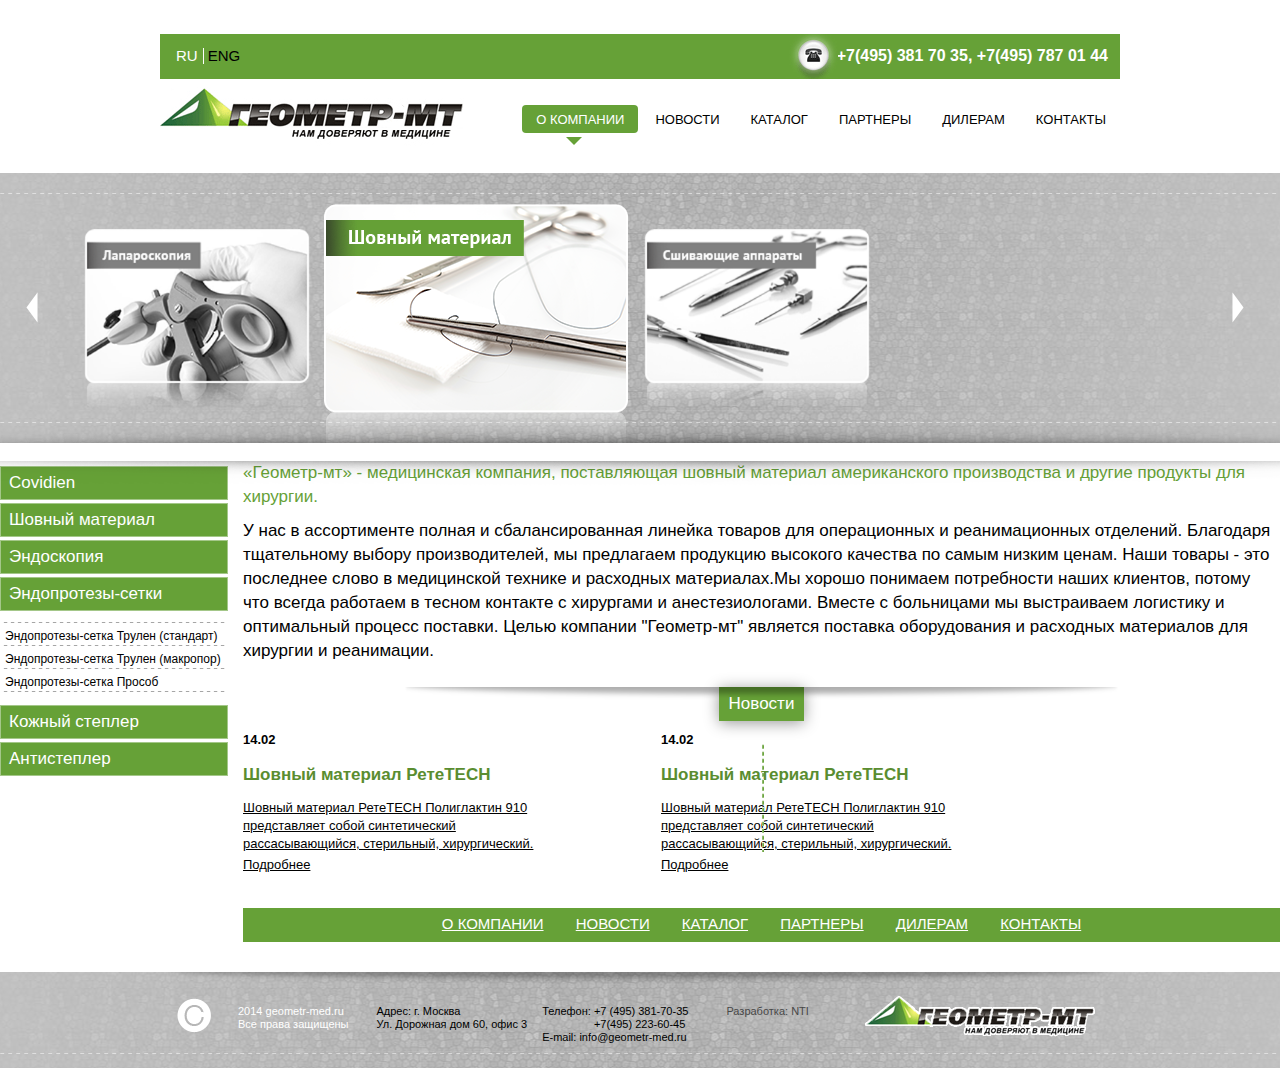
<file: index.html>
<!DOCTYPE html>
<html>
<head>
    <meta charset="utf-8"/>
    <title>Геометр-МТ</title>
    <link rel="stylesheet" href="css/reset.css"/>
    <link rel="stylesheet" href="css/styles.css"/>
    <script src="//ajax.googleapis.com/ajax/libs/jquery/1.11.1/jquery.min.js"></script>
    <script type="text/javascript" src="js/jquery.main.js"></script>
</head>
<body>
    <div id="wrapper">
        <div id="header">
            <div class="top-bar">
                <div class="block block-locale contextual-links-region">
                    <div class="content">
                        <ul class="language-switcher-locale-url">
                            <li class="ru first active"><a href="#" class="language-link active" lang="ru">RU</a></li>
                            <li class="en last"><a href="#" class="language-link" lang="en">ENG</a></li>
                        </ul>
                    </div>
                </div>
                <div class="block block-block contact-header contextual-links-region">
                    <div class="content">
                        <h2><strong>+7(495) 381 70 35, +7(495) 787 01 44</strong></h2>
                    </div>
                </div>
            </div>
            <div class="nav-bar">
                <a class="logo" href="#"><img src="images/logo.gif" alt="Геометр-МТ Нам доверяют в медицине" width="304" height="59"/></a>
                <div id="main-menu" class="navigation">
                    <ul>
                        <li class="active"><a href="#">О компании</a></li>
                        <li><a href="#">Новости</a></li>
                        <li><a href="#">Каталог</a></li>
                        <li><a href="#">Партнеры</a></li>
                        <li><a href="#">Дилерам</a></li>
                        <li><a href="#">Контакты</a></li>
                    </ul>
                </div>
            </div>
        </div>
        <div class="promo">
            <div class="holder">
                <div id='gallery'>
                    <div class='wrap'>
                        <a class="nav-left" href="#">&nbsp;</a>
                        <a class="nav-right type2" href="#">&nbsp;</a>

                        <a class="slide" href="#">
                            <img class="active" src="images/img-banner1-active.png" alt=""/>
                            <img class="inactive" src="images/img-banner1-inactive.png" alt=""/>
                        </a>
                        <a class="slide" href="#">
                            <img class="active" src="images/img-banner3-active.png" alt=""/>
                            <img class="inactive" src="images/img-banner3-inactive.png" alt=""/>
                        </a>
                        <a class="slide" href="#">
                            <img class="active" src="images/img-banner2-active.png" alt=""/>
                            <img class="inactive" src="images/img-banner2-inactive.png" alt=""/>
                        </a>

                        <a class="nav-left type2" href="#">&nbsp;</a>
                        <a class="nav-right" href="#">&nbsp;</a>
                    </div>
                </div>
            </div>
        </div>
        <div id="main">
            <div id="sidebar">
                <div class="block-menu">
                    <div class="content">
                        <ul class="menu">
                            <li><a href="#">Covidien</a></li>
                            <li><a href="#">Шовный материал</a></li>
                            <li><a href="#">Эндоскопия</a></li>
                            <li>
                                <a href="#">Эндопротезы-сетки</a>
                                <ul class="menu">
                                    <li><a href="#">Эндопротезы-сетка Трулен (стандарт)</a></li>
                                    <li><a href="#">Эндопротезы-сетка Трулен (макропор)</a></li>
                                    <li><a href="#">Эндопротезы-сетка Прособ</a></li>
                                </ul>
                            </li>
                            <li><a href="#">Кожный степлер</a></li>
                            <li><a href="#">Антистеплер</a></li>
                        </ul>
                    </div>
                </div>
            </div>
            <div id="content">
                <div class="intro">
                    <h1>«Геометр-мт» - медицинская компания, поставляющая шовный материал американского производства и другие продукты для хирургии.</h1>
                    <p>У нас в ассортименте полная и сбалансированная линейка товаров для операционных и
                        реанимационных отделений. Благодаря тщательному выбору производителей, мы предлагаем
                        продукцию высокого качества по самым низким ценам. Наши товары - это последнее слово в
                        медицинской технике и расходных материалах.Мы хорошо понимаем потребности наших
                        клиентов, потому что всегда работаем в тесном контакте с хирургами и анестезиологами.
                        Вместе с больницами мы выстраиваем логистику и оптимальный процесс поставки. Целью
                        компании "Геометр-мт" является поставка оборудования и расходных материалов для
                        хирургии и реанимации.</p>
                </div>
                <div class="news">
                    <h2><span>Новости</span></h2>
                    <div class="columns">
                        <div class="column">
                            <div class="post">
                                <em class="date">14.02</em>
                                <h3><a href="#">Шовный материал РетеТЕСН</a></h3>
                                <p><a href="#">Шовный материал РетеТЕСН Полиглактин 910 представляет собой синтетический рассасывающийся, стерильный, хирургический.</a></p>
                                <a class="more" href="#">Подробнее</a>
                            </div>
                        </div>
                        <div class="column">
                            <div class="post">
                                <em class="date">14.02</em>
                                <h3><a href="#">Шовный материал РетеТЕСН</a></h3>
                                <p><a href="#">Шовный материал РетеТЕСН Полиглактин 910 представляет собой синтетический рассасывающийся, стерильный, хирургический.</a></p>
                                <a class="more" href="#">Подробнее</a>
                            </div>
                        </div>
                    </div>
                </div>
                <div class="bottom-nav">
                    <ul>
                        <li><a href="#">О компании</a></li>
                        <li><a href="#">Новости</a></li>
                        <li><a href="#">Каталог</a></li>
                        <li class="active"><a href="#">Партнеры</a></li>
                        <li><a href="#">Дилерам</a></li>
                        <li><a href="#">Контакты</a></li>
                    </ul>
                </div>
            </div>
        </div>
        <div id="footer">
            <div class="holder">
                <a class="logo" href="#"><img src="images/logo-small.png" alt="Геометр-МТ Нам доверяют в медицине" width="230" height="41"/></a>
                <div class="copy">
                    <p><a href="#">2014 geometr-med.ru</a> <br/> Все права защищены</p>
                </div>
                <div class="contact-info">
                    <div class="column">
                        <p>Адрес: г. Москва <br/> Ул. Дорожная дом 60, офис 3</p>
                    </div>
                    <div class="column">
                        <dl>
                            <dt>Телефон:</dt>
                            <dd>
                                +7 (495) 381-70-35 <br/> +7(495) 223-60-45
                            </dd>
                        </dl>
                        <p>E-mail: <a href=""mailto:&#105;&#110;&#102;&#111;&#064;&#103;&#101;&#111;&#109;&#101;&#116;&#114;&#045;&#109;&#101;&#100;&#046;&#114;&#117;">&#105;&#110;&#102;&#111;&#064;&#103;&#101;&#111;&#109;&#101;&#116;&#114;&#045;&#109;&#101;&#100;&#046;&#114;&#117;</a></p>
                    </div>
                </div>
                <div class="made-in">
                    <p>Разработка: <a href="#">NTI</a></p>
                </div>
            </div>
        </div>
    </div>
</body>
</html>
</file>
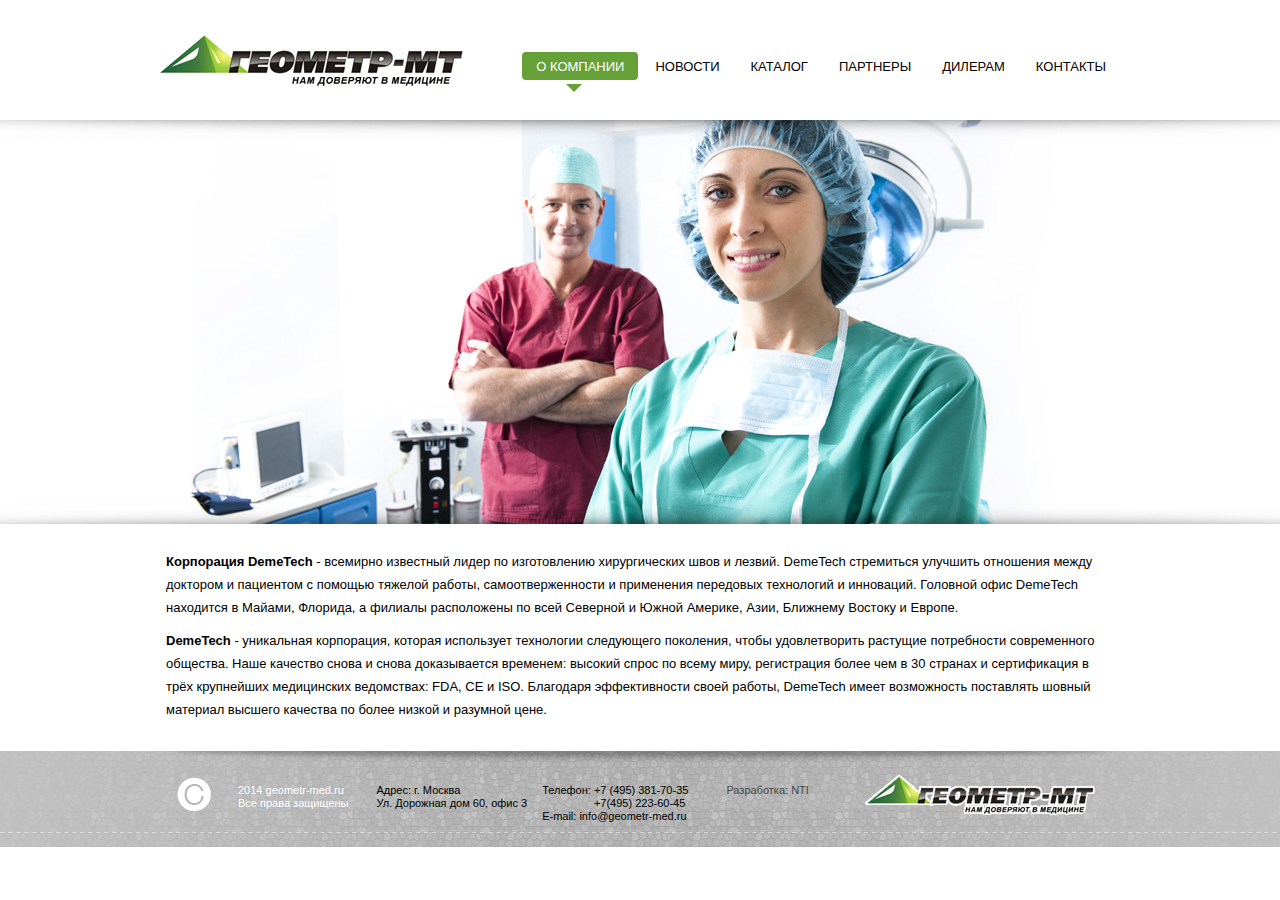
<file: about.html>
<!DOCTYPE html>
<html>
<head>
    <meta charset="utf-8"/>
    <title>Геометр-МТ</title>
    <link rel="stylesheet" href="css/reset.css"/>
    <link rel="stylesheet" href="css/styles.css"/>
    <script src="//ajax.googleapis.com/ajax/libs/jquery/1.11.1/jquery.min.js"></script>
    <script type="text/javascript" src="js/jquery.main.js"></script>
</head>
<body>
    <div id="wrapper">
        <div id="header">
            <div class="nav-bar">
                <a class="logo" href="#"><img src="images/logo.gif" alt="Геометр-МТ Нам доверяют в медицине" width="304" height="59"/></a>
                <div id="main-menu" class="navigation">
                    <ul>
                        <li class="active"><a href="#">О компании</a></li>
                        <li><a href="#">Новости</a></li>
                        <li><a href="#">Каталог</a></li>
                        <li><a href="#">Партнеры</a></li>
                        <li><a href="#">Дилерам</a></li>
                        <li><a href="#">Контакты</a></li>
                    </ul>
                </div>
            </div>
        </div>
        <div id="main">
            <div class="banner">
				<img src="images/banner1.jpg" alt="" width="899" height="404"/>
            </div>
			<div class="page-content">
				<p><strong>Корпорация DemeTech</strong> - всемирно известный лидер по изготовлению хирургических швов и лезвий. DemeTech стремиться улучшить
					отношения между доктором и пациентом с помощью тяжелой работы, самоотверженности и применения передовых технологий и
					инноваций. Головной офис DemeTech находится в Майами, Флорида, а филиалы расположены по всей Северной и Южной Америке, Азии,
					Ближнему Востоку и Европе.</p>
				<p><strong>DemeTech</strong> - уникальная корпорация, которая использует технологии следующего поколения, чтобы удовлетворить растущие потребности
					современного общества. Наше качество снова и снова доказывается временем: высокий спрос по всему миру, регистрация более чем в 30
					странах и сертификация в трёх крупнейших медицинских ведомствах: FDA, СЕ и ISO. Благодаря эффективности своей работы, DemeTech
					имеет возможность поставлять шовный материал высшего качества по более низкой и разумной цене.</p>
			</div>
        </div>
        <div id="footer">
            <div class="holder">
                <a class="logo" href="#"><img src="images/logo-small.png" alt="Геометр-МТ Нам доверяют в медицине" width="230" height="41"/></a>
                <div class="copy">
                    <p><a href="#">2014 geometr-med.ru</a> <br/> Все права защищены</p>
                </div>
                <div class="contact-info">
                    <div class="column">
                        <p>Адрес: г. Москва <br/> Ул. Дорожная дом 60, офис 3</p>
                    </div>
                    <div class="column">
                        <dl>
                            <dt>Телефон:</dt>
                            <dd>
                                +7 (495) 381-70-35 <br/> +7(495) 223-60-45
                            </dd>
                        </dl>
                        <p>E-mail: <a href=""mailto:&#105;&#110;&#102;&#111;&#064;&#103;&#101;&#111;&#109;&#101;&#116;&#114;&#045;&#109;&#101;&#100;&#046;&#114;&#117;">&#105;&#110;&#102;&#111;&#064;&#103;&#101;&#111;&#109;&#101;&#116;&#114;&#045;&#109;&#101;&#100;&#046;&#114;&#117;</a></p>
                    </div>
                </div>
                <div class="made-in">
                    <p>Разработка: <a href="#">NTI</a></p>
                </div>
            </div>
        </div>
    </div>
</body>
</html>
</file>
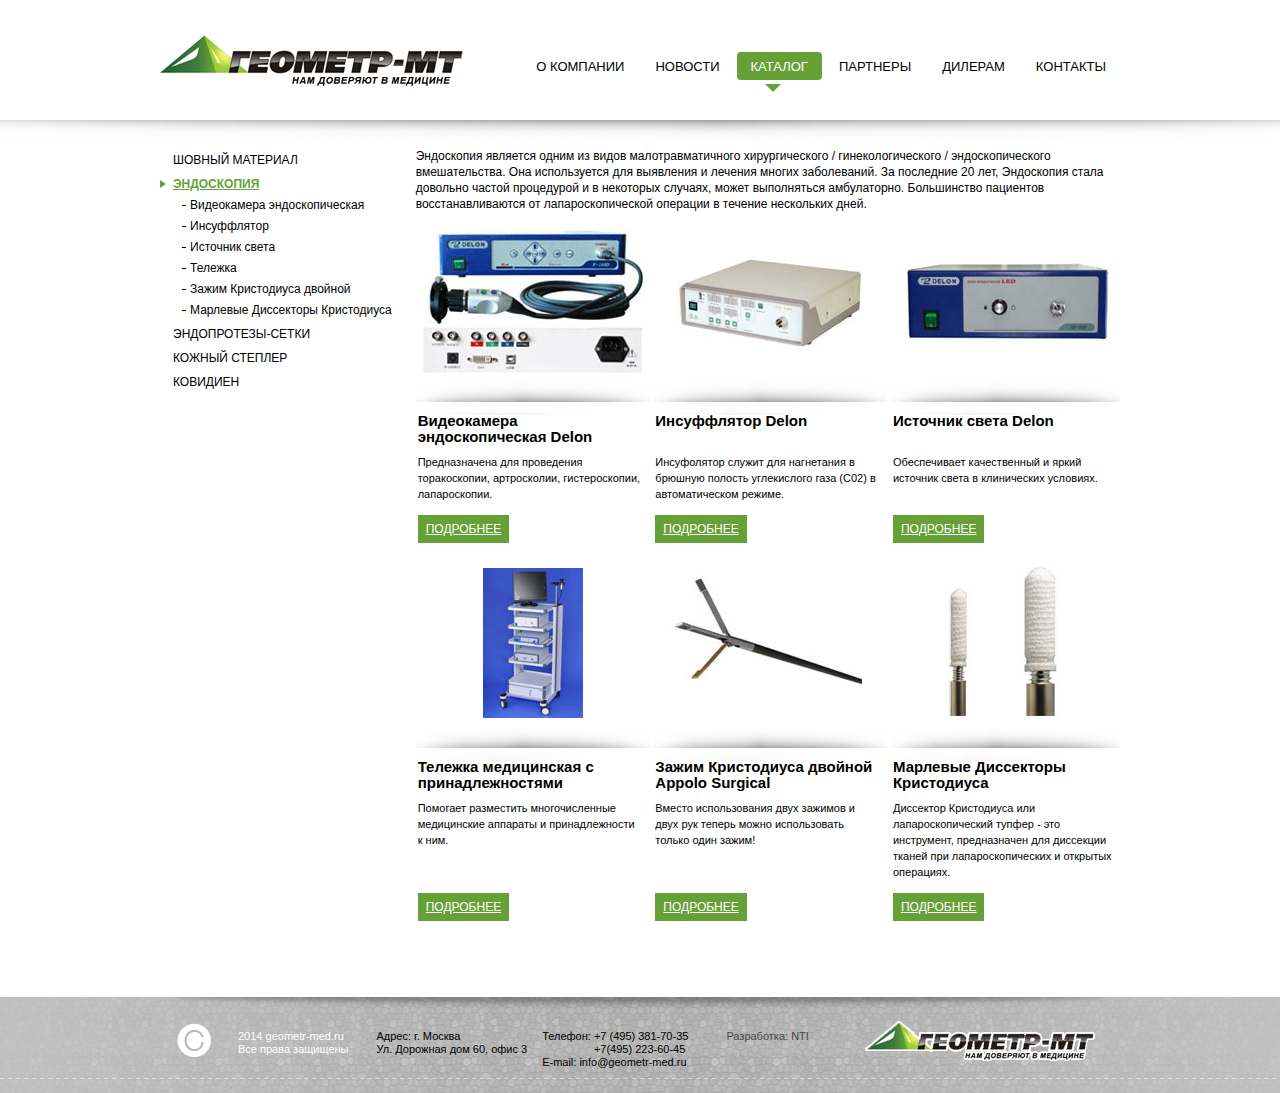
<file: catalog(vn1).html>
<!DOCTYPE html>
<html>
<head>
    <meta charset="utf-8"/>
    <title>Геометр-МТ</title>
    <link rel="stylesheet" href="css/reset.css"/>
    <link rel="stylesheet" href="css/styles.css"/>
    <script src="//ajax.googleapis.com/ajax/libs/jquery/1.11.1/jquery.min.js"></script>
    <script type="text/javascript" src="js/jquery.main.js"></script>
</head>
<body>
    <div id="wrapper">
        <div id="header">
            <div class="nav-bar">
                <a class="logo" href="#"><img src="images/logo.gif" alt="Геометр-МТ Нам доверяют в медицине" width="304" height="59"/></a>
                <div id="main-menu" class="navigation">
                    <ul>
                        <li><a href="#">О компании</a></li>
                        <li><a href="#">Новости</a></li>
                        <li class="active"><a href="#">Каталог</a></li>
                        <li><a href="#">Партнеры</a></li>
                        <li><a href="#">Дилерам</a></li>
                        <li><a href="#">Контакты</a></li>
                    </ul>
                </div>
            </div>
        </div>
        <div id="main">
            <div class="main-holder">
                <div class="aside">
                    <ul class="menu">
                        <li><a href="#">Шовный материал</a></li>
                        <li class="active">
                            <a href="#">Эндоскопия</a>
                            <ul>
                                <li><a href="#">Видеокамера эндоскопическая</a></li>
                                <li><a href="#">Инсуффлятор</a></li>
                                <li><a href="#">Источник света</a></li>
                                <li><a href="#">Тележка</a></li>
                                <li><a href="#">Зажим Кристодиуса двойной</a></li>
                                <li><a href="#">Марлевые Диссекторы Кристодиуса</a></li>
                            </ul>
                        </li>
                        <li><a href="#">Эндопротезы-сетки</a></li>
                        <li><a href="#">Кожный степлер</a></li>
                        <li><a href="#">Ковидиен</a></li>
                    </ul>
                </div>
                <div id="content">
                    <div class="text">
                        <p>Эндоскопия является одним из видов малотравматичного хирургического / гинекологического / эндоскопического
                            вмешательства. Она используется для выявления и лечения многих заболеваний. За последние 20 лет, Эндоскопия
                            стала довольно частой процедурой и в некоторых случаях, может выполняться амбулаторно. Большинство пациентов
                            восстанавливаются от лапароскопической операции в течение нескольких дней.</p>
                    </div>
                    <ul class="catalog">
                        <li class="item">
                           <div class="photo">
                               <div class="cell">
                                   <a href="#"><img src="images/photo1.jpg" alt="" width="220" height="143"/></a>
                               </div>
                           </div>
                           <div class="title">
                               <h2><a href="#">Видеокамера эндоскопическая Delon</a></h2>
                           </div>
                           <div class="entry">
                               <p>Предназначена для проведения
                                   торакоскопии, артросколии, гистероскопии,
                                   лапароскопии.</p>
                               <a class="button" href="#">ПОДРОБНЕЕ</a>
                           </div>
                        </li>
                        <li class="item">
                            <div class="photo">
                                <div class="cell">
                                    <a href="#"><img src="images/photo2.jpg" alt="" width="215" height="106"/></a>
                                </div>
                            </div>
                            <div class="title">
                                <h2><a href="#">Инсуффлятор Delon</a></h2>
                            </div>
                            <div class="entry">
                                <p>Инсуфолятор служит для нагнетания в
                                    брюшную полость углекислого газа (С02) в
                                    автоматическом режиме.</p>
                                <a class="button" href="#">ПОДРОБНЕЕ</a>
                            </div>
                        </li>
                        <li class="item">
                            <div class="photo">
                                <div class="cell">
                                    <a href="#"><img src="images/photo3.jpg" alt="" width="209" height="89"/></a>
                                </div>
                            </div>
                            <div class="title">
                                <h2><a href="#">Источник света Delon</a></h2>
                            </div>
                            <div class="entry">
                                <p>Обеспечивает качественный и яркий
                                    источник света в клинических условиях.</p>
                                <a class="button" href="#">ПОДРОБНЕЕ</a>
                            </div>
                        </li>
                        <li class="item">
                            <div class="photo">
                                <div class="cell">
                                    <a href="#"><img src="images/photo4.jpg" alt="" width="100" height="150"/></a>
                                </div>
                            </div>
                            <div class="title">
                                <h2><a href="#">Тележка медицинская с принадлежностями</a></h2>
                            </div>
                            <div class="entry">
                                <p>Помогает разместить многочисленные
                                    медицинские аппараты и принадлежности к
                                    ним.</p>
                                <a class="button" href="#">ПОДРОБНЕЕ</a>
                            </div>
                        </li>
                        <li class="item">
                            <div class="photo">
                                <div class="cell">
                                    <a href="#"><img src="images/photo5.jpg" alt="" width="215" height="151"/></a>
                                </div>
                            </div>
                            <div class="title">
                                <h2><a href="#">Зажим Кристодиуса двойной Appolo Surgical</a></h2>
                            </div>
                            <div class="entry">
                                <p>Вместо использования двух зажимов и двух
                                    рук теперь можно использовать только
                                    один зажим!</p>
                                <a class="button" href="#">ПОДРОБНЕЕ</a>
                            </div>
                        </li>
                        <li class="item">
                            <div class="photo">
                                <div class="cell">
                                    <a href="#"><img src="images/photo6.jpg" alt="" width="220" height="152"/></a>
                                </div>
                            </div>
                            <div class="title">
                                <h2><a href="#">Марлевые Диссекторы Кристодиуса</a></h2>
                            </div>
                            <div class="entry">
                                <p>Диссектор Кристодиуса или
                                    лапароскопический тупфер - это
                                    инструмент, предназначен для диссекции
                                    тканей при лапароскопических и открытых
                                    операциях.</p>
                                <a class="button" href="#">ПОДРОБНЕЕ</a>
                            </div>
                        </li>
                    </ul>
                </div>
            </div>
        </div>
        <div id="footer">
            <div class="holder">
                <a class="logo" href="#"><img src="images/logo-small.png" alt="Геометр-МТ Нам доверяют в медицине" width="230" height="41"/></a>
                <div class="copy">
                    <p><a href="#">2014 geometr-med.ru</a> <br/> Все права защищены</p>
                </div>
                <div class="contact-info">
                    <div class="column">
                        <p>Адрес: г. Москва <br/> Ул. Дорожная дом 60, офис 3</p>
                    </div>
                    <div class="column">
                        <dl>
                            <dt>Телефон:</dt>
                            <dd>
                                +7 (495) 381-70-35 <br/> +7(495) 223-60-45
                            </dd>
                        </dl>
                        <p>E-mail: <a href=""mailto:&#105;&#110;&#102;&#111;&#064;&#103;&#101;&#111;&#109;&#101;&#116;&#114;&#045;&#109;&#101;&#100;&#046;&#114;&#117;">&#105;&#110;&#102;&#111;&#064;&#103;&#101;&#111;&#109;&#101;&#116;&#114;&#045;&#109;&#101;&#100;&#046;&#114;&#117;</a></p>
                    </div>
                </div>
                <div class="made-in">
                    <p>Разработка: <a href="#">NTI</a></p>
                </div>
            </div>
        </div>
    </div>
</body>
</html>
</file>
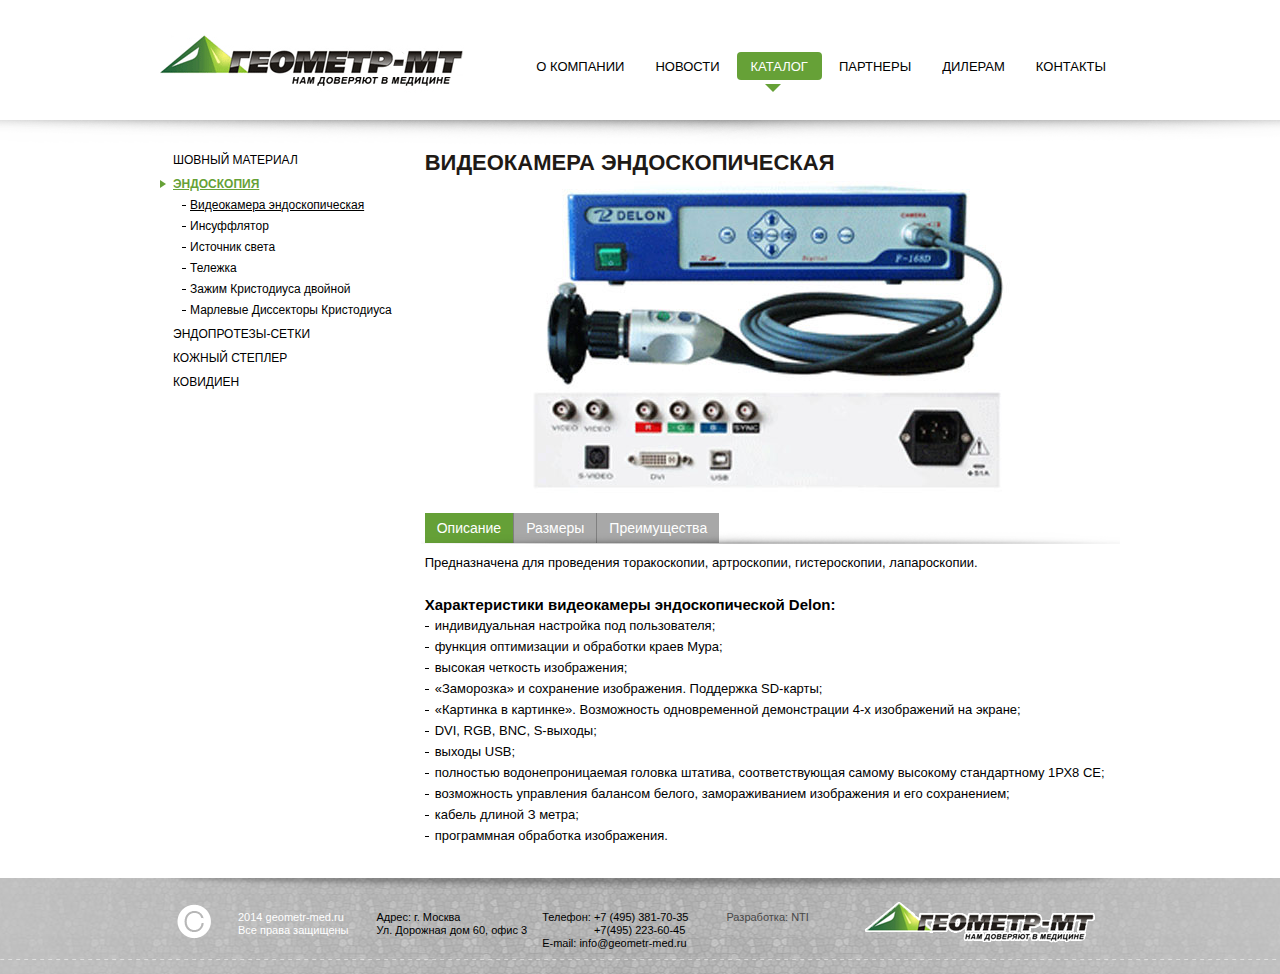
<file: catalog(vn2).html>
<!DOCTYPE html>
<html>
<head>
    <meta charset="utf-8"/>
    <title>Геометр-МТ</title>
    <link rel="stylesheet" href="css/reset.css"/>
    <link rel="stylesheet" href="css/styles.css"/>
    <script src="//ajax.googleapis.com/ajax/libs/jquery/1.11.1/jquery.min.js"></script>
    <script type="text/javascript" src="js/jquery.main.js"></script>
</head>
<body>
    <div id="wrapper">
        <div id="header">
            <div class="nav-bar">
                <a class="logo" href="#"><img src="images/logo.gif" alt="Геометр-МТ Нам доверяют в медицине" width="304" height="59"/></a>
                <div id="main-menu" class="navigation">
                    <ul>
                        <li><a href="#">О компании</a></li>
                        <li><a href="#">Новости</a></li>
                        <li class="active"><a href="#">Каталог</a></li>
                        <li><a href="#">Партнеры</a></li>
                        <li><a href="#">Дилерам</a></li>
                        <li><a href="#">Контакты</a></li>
                    </ul>
                </div>
            </div>
        </div>
        <div id="main">
            <div class="main-holder">
                <div class="aside">
                    <ul class="menu">
                        <li><a href="#">Шовный материал</a></li>
                        <li class="active">
                            <a href="#">Эндоскопия</a>
                            <ul>
                                <li class="active"><a href="#">Видеокамера эндоскопическая</a></li>
                                <li><a href="#">Инсуффлятор</a></li>
                                <li><a href="#">Источник света</a></li>
                                <li><a href="#">Тележка</a></li>
                                <li><a href="#">Зажим Кристодиуса двойной</a></li>
                                <li><a href="#">Марлевые Диссекторы Кристодиуса</a></li>
                            </ul>
                        </li>
                        <li><a href="#">Эндопротезы-сетки</a></li>
                        <li><a href="#">Кожный степлер</a></li>
                        <li><a href="#">Ковидиен</a></li>
                    </ul>
                </div>
                <div id="content">
                    <div class="product">
                        <h1>Видеокамера эндоскопическая</h1>
                        <div class="visual">
                            <img src="images/photo7.jpg" alt="" width="500" height="332"/>
                        </div>
                        <div class="details">
                            <ul class="tabset">
                                <li><a href="#tab1" class="active">Описание</a></li>
                                <li><a href="#tab2">Размеры</a></li>
                                <li><a href="#tab3">Преимущества</a></li>
                            </ul>
                            <div id="tab1" class="tab-content">
                                <div class="description">
                                    <p>Предназначена для проведения торакоскопии, артроскопии, гистероскопии, лапароскопии.</p>
                                    <br/>
                                    <h2>Характеристики видеокамеры эндоскопической Delon:</h2>
                                    <ul>
                                        <li>индивидуальная настройка под пользователя;</li>
                                        <li>функция оптимизации и обработки краев Мура;</li>
                                        <li>высокая четкость изображения;</li>
                                        <li>«Заморозка» и сохранение изображения. Поддержка SD-карты;</li>
                                        <li>«Картинка в картинке». Возможность одновременной демонстрации 4-х изображений на экране;</li>
                                        <li>DVI, RGB, BNC, S-выходы;</li>
                                        <li>выходы USB;</li>
                                        <li>полностью водонепроницаемая головка штатива, соответствующая самому высокому стандартному 1РХ8 СЕ;</li>
                                        <li>возможность управления балансом белого, замораживанием изображения и его сохранением;</li>
                                        <li>кабель длиной З метра;</li>
                                        <li>программная обработка изображения.</li>
                                    </ul>
                                </div>
                            </div>
							<div id="tab2" class="tab-content">
								<div class="features">
									<h2>Характеристики видеокамер:</h2>
									<br/>
									<table>
										<tr>
											<th>Параметры</th>
											<th>Вариант исполнения F-068D</th>
											<th>Вариант исполнения F-168D</th>
											<th>Вариант исполнения F-168DH</th>
											<th>Вариант исполнения F-168DL</th>
											<th>Вариант исполнения F-368D</th>
											<th>Вариант исполнения F-368D(HD)</th>
										</tr>
										<tr>
											<td>Чип</td>
											<td>3x1/3"ПЗС</td>
											<td>1/3" SONY CCD</td>
											<td>1/3" SONY CCD</td>
											<td>1/3" SONY CCD</td>
											<td>3x1/3"ПЗС</td>
											<td>3x1/3"ПЗС</td>
										</tr>
										<tr>
											<td>Стандарт</td>
											<td>PAL</td>
											<td>PAL</td>
											<td>PAL</td>
											<td>PAL</td>
											<td>PAL</td>
											<td>PAL</td>
										</tr>
										<tr>
											<td>Разрешение</td>
											<td>480 линий</td>
											<td>500 линий</td>
											<td>600 линий</td>
											<td>600 линий</td>
											<td>800 линий</td>
											<td>1000 линий</td>
										</tr>
										<tr>
											<td>Количество точек</td>
											<td>768x576</td>
											<td>768x576</td>
											<td>1920(H)x1080(V)</td>
											<td>768x576</td>
											<td>768x576</td>
											<td>1920(H)x1080(V)</td>
										</tr>
										<tr>
											<td>Световая чувствительность, люкс</td>
											<td>0,6</td>
											<td>0,6</td>
											<td>0,6</td>
											<td>0,6</td>
											<td>3</td>
											<td>13</td>
										</tr>
										<tr>
											<td>Выход</td>
											<td>BNC</td>
											<td>BNC/Y/C/RGB /DVI/USB(по выбору)</td>
											<td>BNC/Y/C/RGB /DVI/USB(по выбору)</td>
											<td>BNC/Y/C/RGB /DVI/USB(по выбору)</td>
											<td>BNC/Y/C/RGB</td>
											<td>HD-DVI/YpbPr/RGB</td>
										</tr>
										<tr>
											<td>Отношение сигнал/шум, дБ</td>
											<td>60</td>
											<td>60</td>
											<td>60</td>
											<td>60</td>
											<td>60</td>
											<td>54</td>
										</tr>
										<tr>
											<td>Затвор</td>
											<td>Автоматический</td>
											<td>Автоматический</td>
											<td>Автоматический</td>
											<td>Автоматический</td>
											<td>Автоматический</td>
											<td>Автоматический</td>
										</tr>
										<tr>
											<td>Скорость срабатывания диафрагмы</td>
											<td>1/60s-1/10,000s</td>
											<td>1/60s-1/10,000s</td>
											<td>1/60s-1/10,000s</td>
											<td>1/60s-1/10,000s</td>
											<td>1/60s-1/10,000s</td>
											<td>1/60s-1/10,000s</td>
										</tr>
										<tr>
											<td>Усиление сигнала</td>
											<td>Автоматическое</td>
											<td>Автоматическое</td>
											<td>Автоматическое/Ручное</td>
											<td>Автоматическое</td>
											<td>Автоматическое</td>
											<td>Автоматическое/Ручное</td>
										</tr>
										<tr>
											<td>Баланс белого</td>
											<td>Автоматический</td>
											<td>Автоматический/Ручной</td>
											<td>Автоматический/Ручной</td>
											<td>Автоматический/Ручной</td>
											<td>Автоматический/Ручной</td>
											<td>Автоматический</td>
										</tr>
										<tr>
											<td>Источник света</td>
											<td>80W LED лампа</td>
											<td>80W LED лампа</td>
											<td>80W LED лампа</td>
											<td>80W LED лампа</td>
											<td>80W LED лампа</td>
											<td>80W LED лампа</td>
										</tr>
										<tr>
											<td>Цветовая температура, К</td>
											<td>6000</td>
											<td>6000</td>
											<td>6000</td>
											<td>6000</td>
											<td>6000</td>
											<td>6000</td>
										</tr>
										<tr>
											<td>Память</td>
											<td>Слот SD card</td>
											<td>Слот SD card</td>
											<td>Слот SD card</td>
											<td>Слот SD card</td>
											<td>Слот SD card</td>
											<td>Слот SD card</td>
										</tr>
									</table>
								</div>
							</div>
							<div id="tab3" class="tab-content">
								<div class="advantages">
									<p>Раздел в стадии наполнения. Приносим свои извинения.</p>
								</div>
							</div>
                        </div>
                    </div>
                </div>
            </div>
        </div>
        <div id="footer">
            <div class="holder">
                <a class="logo" href="#"><img src="images/logo-small.png" alt="Геометр-МТ Нам доверяют в медицине" width="230" height="41"/></a>
                <div class="copy">
                    <p><a href="#">2014 geometr-med.ru</a> <br/> Все права защищены</p>
                </div>
                <div class="contact-info">
                    <div class="column">
                        <p>Адрес: г. Москва <br/> Ул. Дорожная дом 60, офис 3</p>
                    </div>
                    <div class="column">
                        <dl>
                            <dt>Телефон:</dt>
                            <dd>
                                +7 (495) 381-70-35 <br/> +7(495) 223-60-45
                            </dd>
                        </dl>
                        <p>E-mail: <a href=""mailto:&#105;&#110;&#102;&#111;&#064;&#103;&#101;&#111;&#109;&#101;&#116;&#114;&#045;&#109;&#101;&#100;&#046;&#114;&#117;">&#105;&#110;&#102;&#111;&#064;&#103;&#101;&#111;&#109;&#101;&#116;&#114;&#045;&#109;&#101;&#100;&#046;&#114;&#117;</a></p>
                    </div>
                </div>
                <div class="made-in">
                    <p>Разработка: <a href="#">NTI</a></p>
                </div>
            </div>
        </div>
    </div>
</body>
</html>
</file>
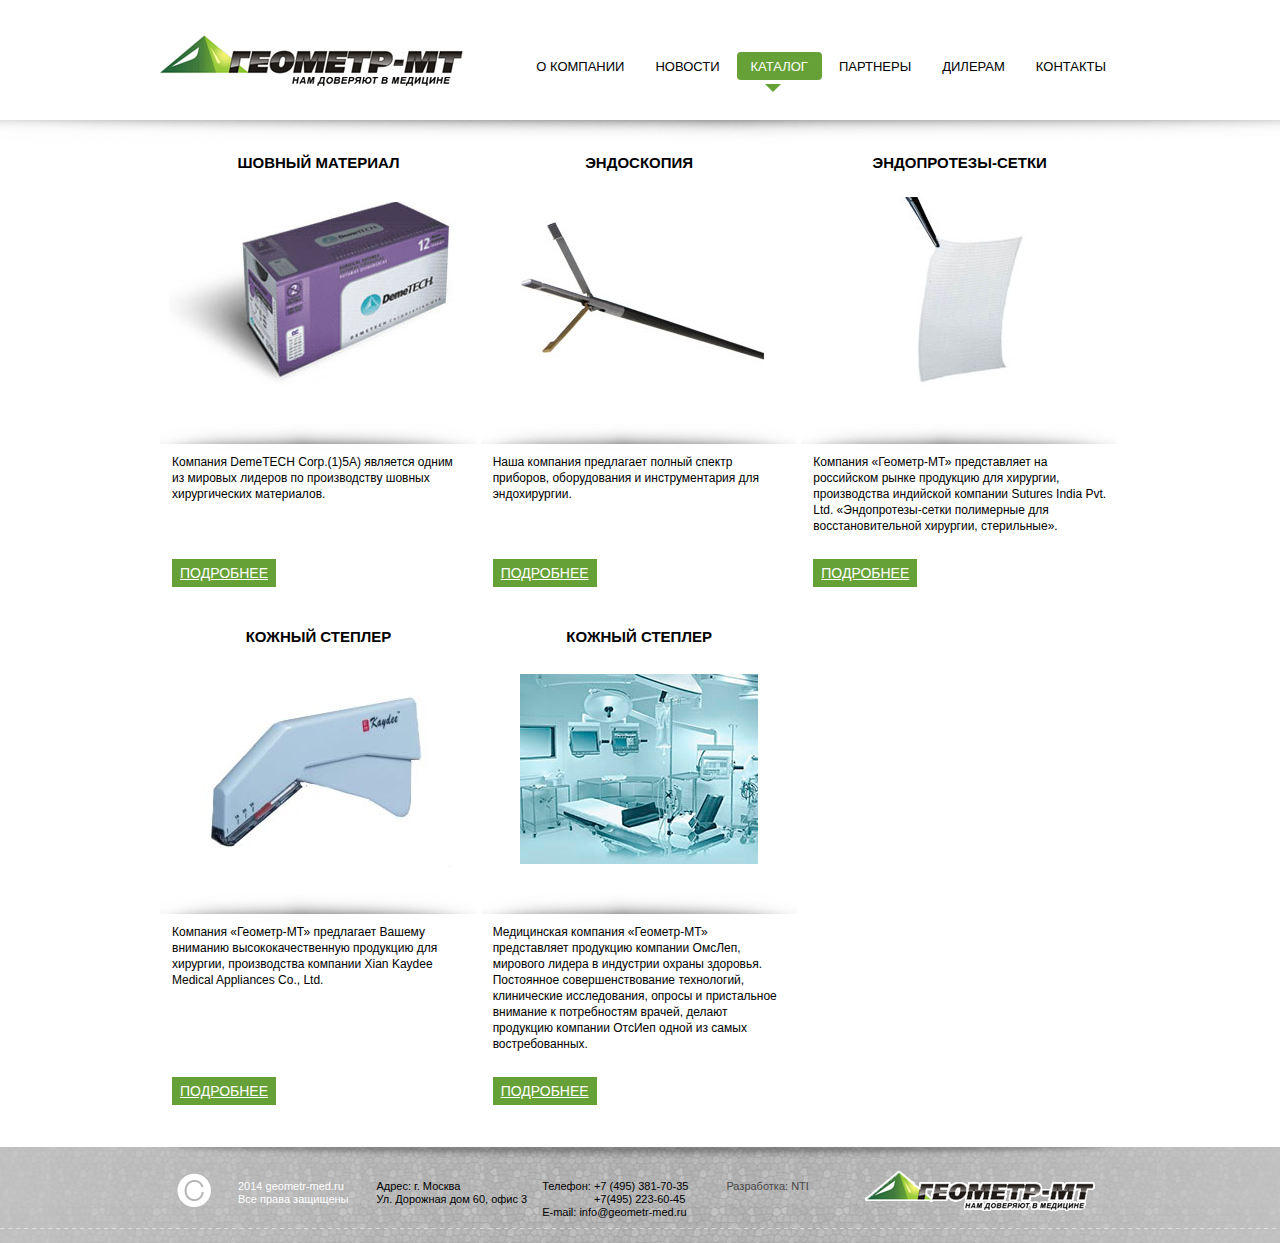
<file: catalog.html>
<!DOCTYPE html>
<html>
<head>
    <meta charset="utf-8"/>
    <title>Геометр-МТ</title>
    <link rel="stylesheet" href="css/reset.css"/>
    <link rel="stylesheet" href="css/styles.css"/>
    <script src="//ajax.googleapis.com/ajax/libs/jquery/1.11.1/jquery.min.js"></script>
    <script type="text/javascript" src="js/jquery.main.js"></script>
</head>
<body>
    <div id="wrapper">
        <div id="header">
            <div class="nav-bar">
                <a class="logo" href="#"><img src="images/logo.gif" alt="Геометр-МТ Нам доверяют в медицине" width="304" height="59"/></a>
                <div id="main-menu" class="navigation">
                    <ul>
                        <li><a href="#">О компании</a></li>
                        <li><a href="#">Новости</a></li>
                        <li class="active"><a href="#">Каталог</a></li>
                        <li><a href="#">Партнеры</a></li>
                        <li><a href="#">Дилерам</a></li>
                        <li><a href="#">Контакты</a></li>
                    </ul>
                </div>
            </div>
        </div>
        <div id="main">
            <div class="main-holder">
                <ul class="catalog catalog-wide">
					<li class="item">
						<div class="title">
							<h2><a href="#">Шовный материал</a></h2>
						</div>
						<div class="photo">
							<div class="cell">
								<a href="#"><img src="images/photo8.jpg" alt="" width="300" height="190"/></a>
							</div>
						</div>
						<div class="entry">
							<p>Компания DemeТЕСН Соrр.(1)5А) является одним
								из мировых лидеров по производству шовных
								хирургических материалов.</p>
							<a class="button" href="#">ПОДРОБНЕЕ</a>
						</div>
					</li>
					<li class="item">
						<div class="title">
							<h2><a href="#">Эндоскопия</a></h2>
						</div>
						<div class="photo">
							<div class="cell">
								<a href="#"><img src="images/photo9.jpg" alt="" width="250" height="200"/></a>
							</div>
						</div>
						<div class="entry">
							<p>Наша компания предлагает полный спектр
								приборов, оборудования и инструментария для
								эндохирургии.</p>
							<a class="button" href="#">ПОДРОБНЕЕ</a>
						</div>
					</li>
					<li class="item">
						<div class="title">
							<h2><a href="#">Эндопротезы-сетки</a></h2>
						</div>
						<div class="photo">
							<div class="cell">
								<a href="#"><img src="images/photo10.jpg" alt="" width="280" height="200"/></a>
							</div>
						</div>
						<div class="entry">
							<p>Компания «Геометр-МТ» представляет на
								российском рынке продукцию для хирургии,
								производства индийской компании Sutures India
								Pvt. Ltd. «Эндопротезы-сетки полимерные для
								восстановительной хирургии, стерильные».</p>
							<a class="button" href="#">ПОДРОБНЕЕ</a>
						</div>
					</li>
					<li class="item">
						<div class="title">
							<h2><a href="#">Кожный степлер</a></h2>
						</div>
						<div class="photo">
							<div class="cell">
								<a href="#"><img src="images/photo11.jpg" alt="" width="264" height="196"/></a>
							</div>
						</div>
						<div class="entry">
							<p>Компания «Геометр-МТ» предлагает Вашему
								вниманию высококачественную продукцию для
								хирургии, производства компании Xian Kaydee
								Medical Appliances Co., Ltd.</p>
							<a class="button" href="#">ПОДРОБНЕЕ</a>
						</div>
					</li>
					<li class="item">
						<div class="title">
							<h2><a href="#">Кожный степлер</a></h2>
						</div>
						<div class="photo">
							<div class="cell">
								<a href="#"><img src="images/photo12.jpg" alt="" width="238" height="190"/></a>
							</div>
						</div>
						<div class="entry">
							<p>Медицинская компания «Геометр-МТ»
								представляет продукцию компании ОмсЛеп,
								мирового лидера в индустрии охраны здоровья.
								Постоянное совершенствование технологий,
								клинические исследования, опросы и
								пристальное внимание к потребностям врачей,
								делают продукцию компании ОтсИеп одной из
								самых востребованных.</p>
							<a class="button" href="#">ПОДРОБНЕЕ</a>
						</div>
					</li>
                </ul>
            </div>
        </div>
        <div id="footer">
            <div class="holder">
                <a class="logo" href="#"><img src="images/logo-small.png" alt="Геометр-МТ Нам доверяют в медицине" width="230" height="41"/></a>
                <div class="copy">
                    <p><a href="#">2014 geometr-med.ru</a> <br/> Все права защищены</p>
                </div>
                <div class="contact-info">
                    <div class="column">
                        <p>Адрес: г. Москва <br/> Ул. Дорожная дом 60, офис 3</p>
                    </div>
                    <div class="column">
                        <dl>
                            <dt>Телефон:</dt>
                            <dd>
                                +7 (495) 381-70-35 <br/> +7(495) 223-60-45
                            </dd>
                        </dl>
                        <p>E-mail: <a href=""mailto:&#105;&#110;&#102;&#111;&#064;&#103;&#101;&#111;&#109;&#101;&#116;&#114;&#045;&#109;&#101;&#100;&#046;&#114;&#117;">&#105;&#110;&#102;&#111;&#064;&#103;&#101;&#111;&#109;&#101;&#116;&#114;&#045;&#109;&#101;&#100;&#046;&#114;&#117;</a></p>
                    </div>
                </div>
                <div class="made-in">
                    <p>Разработка: <a href="#">NTI</a></p>
                </div>
            </div>
        </div>
    </div>
</body>
</html>
</file>
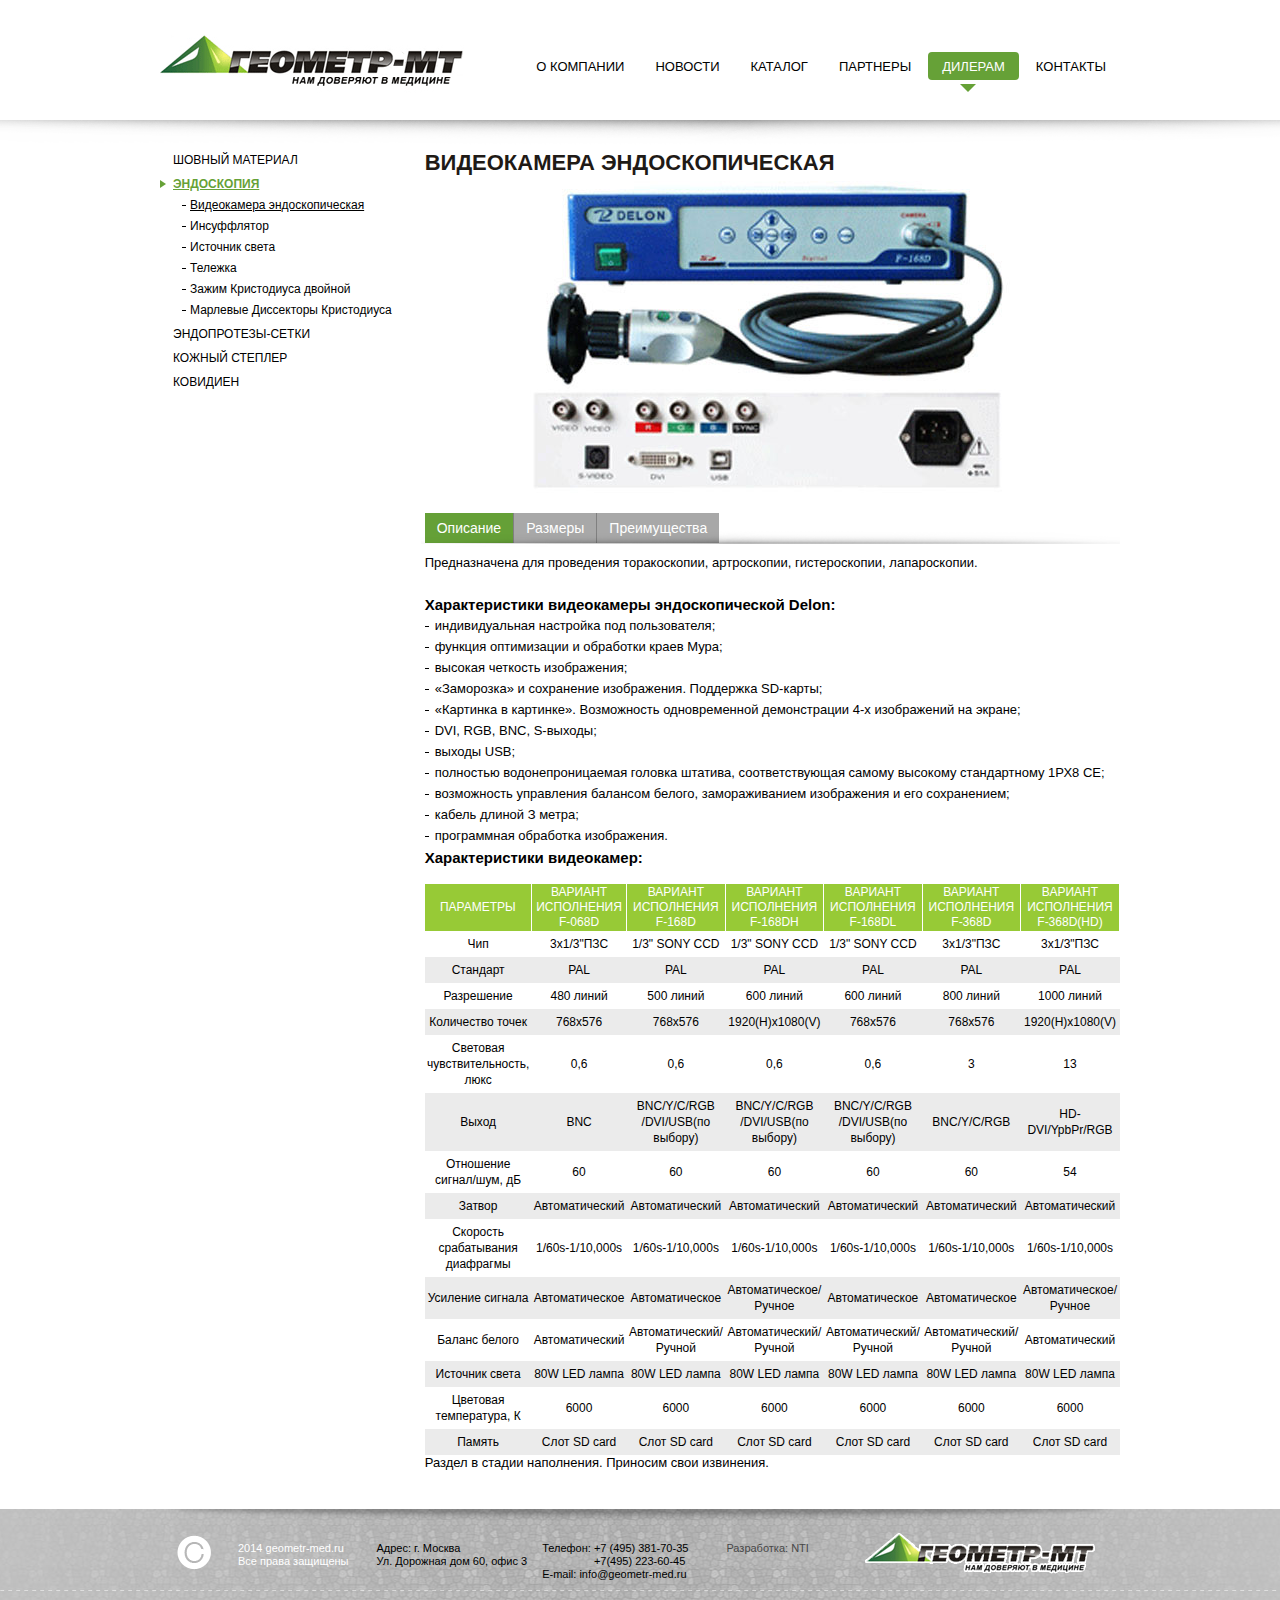
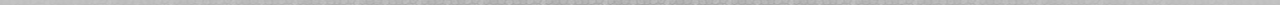
<file: catalog2.html>
<!DOCTYPE html>
<html>
<head>
    <meta charset="utf-8"/>
    <title>Геометр-МТ</title>
    <link rel="stylesheet" href="css/reset.css"/>
    <link rel="stylesheet" href="css/styles.css"/>
    <script src="//ajax.googleapis.com/ajax/libs/jquery/1.11.1/jquery.min.js"></script>
    <script type="text/javascript" src="js/jquery.main.js"></script>
</head>
<body>
    <div id="wrapper">
        <div id="header">
            <div class="nav-bar">
                <a class="logo" href="#"><img src="images/logo.gif" alt="Геометр-МТ Нам доверяют в медицине" width="304" height="59"/></a>
                <div id="main-menu" class="navigation">
                    <ul>
                        <li><a href="#">О компании</a></li>
                        <li><a href="#">Новости</a></li>
                        <li><a href="#">Каталог</a></li>
                        <li><a href="#">Партнеры</a></li>
                        <li class="active"><a href="#">Дилерам</a></li>
                        <li><a href="#">Контакты</a></li>
                    </ul>
                </div>
            </div>
        </div>
        <div id="main">
            <div class="main-holder">
                <div class="aside">
                    <ul class="menu">
                        <li><a href="#">Шовный материал</a></li>
                        <li class="active">
                            <a href="#">Эндоскопия</a>
                            <ul>
                                <li class="active"><a href="#">Видеокамера эндоскопическая</a></li>
                                <li><a href="#">Инсуффлятор</a></li>
                                <li><a href="#">Источник света</a></li>
                                <li><a href="#">Тележка</a></li>
                                <li><a href="#">Зажим Кристодиуса двойной</a></li>
                                <li><a href="#">Марлевые Диссекторы Кристодиуса</a></li>
                            </ul>
                        </li>
                        <li><a href="#">Эндопротезы-сетки</a></li>
                        <li><a href="#">Кожный степлер</a></li>
                        <li><a href="#">Ковидиен</a></li>
                    </ul>
                </div>
                <div id="content">
                    <div class="product">
                        <h1>Видеокамера эндоскопическая</h1>
                        <div class="visual">
                            <img src="images/photo7.jpg" alt="" width="500" height="332"/>
                        </div>
                        <div class="details">
                            <ul class="tabset">
                                <li><a href="#tab1" class="active">Описание</a></li>
                                <li><a href="#tab2">Размеры</a></li>
                                <li><a href="#tab3">Преимущества</a></li>
                            </ul>
                            <div id="tab1" class="tab-content">
                                <div class="description">
                                    <p>Предназначена для проведения торакоскопии, артроскопии, гистероскопии, лапароскопии.</p>
                                    <br/>
                                    <h2>Характеристики видеокамеры эндоскопической Delon:</h2>
                                    <ul>
                                        <li>индивидуальная настройка под пользователя;</li>
                                        <li>функция оптимизации и обработки краев Мура;</li>
                                        <li>высокая четкость изображения;</li>
                                        <li>«Заморозка» и сохранение изображения. Поддержка SD-карты;</li>
                                        <li>«Картинка в картинке». Возможность одновременной демонстрации 4-х изображений на экране;</li>
                                        <li>DVI, RGB, BNC, S-выходы;</li>
                                        <li>выходы USB;</li>
                                        <li>полностью водонепроницаемая головка штатива, соответствующая самому высокому стандартному 1РХ8 СЕ;</li>
                                        <li>возможность управления балансом белого, замораживанием изображения и его сохранением;</li>
                                        <li>кабель длиной З метра;</li>
                                        <li>программная обработка изображения.</li>
                                    </ul>
                                </div>
                                <div class="features">
                                    <h2>Характеристики видеокамер:</h2>
                                    <br/>
                                    <table>
                                        <tr>
                                            <th>Параметры</th>
                                            <th>Вариант исполнения F-068D</th>
                                            <th>Вариант исполнения F-168D</th>
                                            <th>Вариант исполнения F-168DH</th>
                                            <th>Вариант исполнения F-168DL</th>
                                            <th>Вариант исполнения F-368D</th>
                                            <th>Вариант исполнения F-368D(HD)</th>
                                        </tr>
                                        <tr>
                                            <td>Чип</td>
                                            <td>3x1/3"ПЗС</td>
                                            <td>1/3" SONY CCD</td>
                                            <td>1/3" SONY CCD</td>
                                            <td>1/3" SONY CCD</td>
                                            <td>3x1/3"ПЗС</td>
                                            <td>3x1/3"ПЗС</td>
                                        </tr>
                                        <tr>
                                            <td>Стандарт</td>
                                            <td>PAL</td>
                                            <td>PAL</td>
                                            <td>PAL</td>
                                            <td>PAL</td>
                                            <td>PAL</td>
                                            <td>PAL</td>
                                        </tr>
                                        <tr>
                                            <td>Разрешение</td>
                                            <td>480 линий</td>
                                            <td>500 линий</td>
                                            <td>600 линий</td>
                                            <td>600 линий</td>
                                            <td>800 линий</td>
                                            <td>1000 линий</td>
                                        </tr>
                                        <tr>
                                            <td>Количество точек</td>
                                            <td>768x576</td>
                                            <td>768x576</td>
                                            <td>1920(H)x1080(V)</td>
                                            <td>768x576</td>
                                            <td>768x576</td>
                                            <td>1920(H)x1080(V)</td>
                                        </tr>
                                        <tr>
                                            <td>Световая чувствительность, люкс</td>
                                            <td>0,6</td>
                                            <td>0,6</td>
                                            <td>0,6</td>
                                            <td>0,6</td>
                                            <td>3</td>
                                            <td>13</td>
                                        </tr>
                                        <tr>
                                            <td>Выход</td>
                                            <td>BNC</td>
                                            <td>BNC/Y/C/RGB /DVI/USB(по выбору)</td>
                                            <td>BNC/Y/C/RGB /DVI/USB(по выбору)</td>
                                            <td>BNC/Y/C/RGB /DVI/USB(по выбору)</td>
                                            <td>BNC/Y/C/RGB</td>
                                            <td>HD-DVI/YpbPr/RGB</td>
                                        </tr>
                                        <tr>
                                            <td>Отношение сигнал/шум, дБ</td>
                                            <td>60</td>
                                            <td>60</td>
                                            <td>60</td>
                                            <td>60</td>
                                            <td>60</td>
                                            <td>54</td>
                                        </tr>
                                        <tr>
                                            <td>Затвор</td>
                                            <td>Автоматический</td>
                                            <td>Автоматический</td>
                                            <td>Автоматический</td>
                                            <td>Автоматический</td>
                                            <td>Автоматический</td>
                                            <td>Автоматический</td>
                                        </tr>
                                        <tr>
                                            <td>Скорость срабатывания диафрагмы</td>
                                            <td>1/60s-1/10,000s</td>
                                            <td>1/60s-1/10,000s</td>
                                            <td>1/60s-1/10,000s</td>
                                            <td>1/60s-1/10,000s</td>
                                            <td>1/60s-1/10,000s</td>
                                            <td>1/60s-1/10,000s</td>
                                        </tr>
                                        <tr>
                                            <td>Усиление сигнала</td>
                                            <td>Автоматическое</td>
                                            <td>Автоматическое</td>
                                            <td>Автоматическое/Ручное</td>
                                            <td>Автоматическое</td>
                                            <td>Автоматическое</td>
                                            <td>Автоматическое/Ручное</td>
                                        </tr>
                                        <tr>
                                            <td>Баланс белого</td>
                                            <td>Автоматический</td>
                                            <td>Автоматический/Ручной</td>
                                            <td>Автоматический/Ручной</td>
                                            <td>Автоматический/Ручной</td>
                                            <td>Автоматический/Ручной</td>
                                            <td>Автоматический</td>
                                        </tr>
                                        <tr>
                                            <td>Источник света</td>
                                            <td>80W LED лампа</td>
                                            <td>80W LED лампа</td>
                                            <td>80W LED лампа</td>
                                            <td>80W LED лампа</td>
                                            <td>80W LED лампа</td>
                                            <td>80W LED лампа</td>
                                        </tr>
                                        <tr>
                                            <td>Цветовая температура, К</td>
                                            <td>6000</td>
                                            <td>6000</td>
                                            <td>6000</td>
                                            <td>6000</td>
                                            <td>6000</td>
                                            <td>6000</td>
                                        </tr>
                                        <tr>
                                            <td>Память</td>
                                            <td>Слот SD card</td>
                                            <td>Слот SD card</td>
                                            <td>Слот SD card</td>
                                            <td>Слот SD card</td>
                                            <td>Слот SD card</td>
                                            <td>Слот SD card</td>
                                        </tr>
                                    </table>
                                </div>
                                <div class="advantages">
                                    <p>Раздел в стадии наполнения. Приносим свои извинения.</p>
                                </div>
                            </div>
                        </div>
                    </div>
                </div>
            </div>
        </div>
        <div id="footer">
            <div class="holder">
                <a class="logo" href="#"><img src="images/logo-small.png" alt="Геометр-МТ Нам доверяют в медицине" width="230" height="41"/></a>
                <div class="copy">
                    <p><a href="#">2014 geometr-med.ru</a> <br/> Все права защищены</p>
                </div>
                <div class="contact-info">
                    <div class="column">
                        <p>Адрес: г. Москва <br/> Ул. Дорожная дом 60, офис 3</p>
                    </div>
                    <div class="column">
                        <dl>
                            <dt>Телефон:</dt>
                            <dd>
                                +7 (495) 381-70-35 <br/> +7(495) 223-60-45
                            </dd>
                        </dl>
                        <p>E-mail: <a href=""mailto:&#105;&#110;&#102;&#111;&#064;&#103;&#101;&#111;&#109;&#101;&#116;&#114;&#045;&#109;&#101;&#100;&#046;&#114;&#117;">&#105;&#110;&#102;&#111;&#064;&#103;&#101;&#111;&#109;&#101;&#116;&#114;&#045;&#109;&#101;&#100;&#046;&#114;&#117;</a></p>
                    </div>
                </div>
                <div class="made-in">
                    <p>Разработка: <a href="#">NTI</a></p>
                </div>
            </div>
        </div>
    </div>
</body>
</html>
</file>
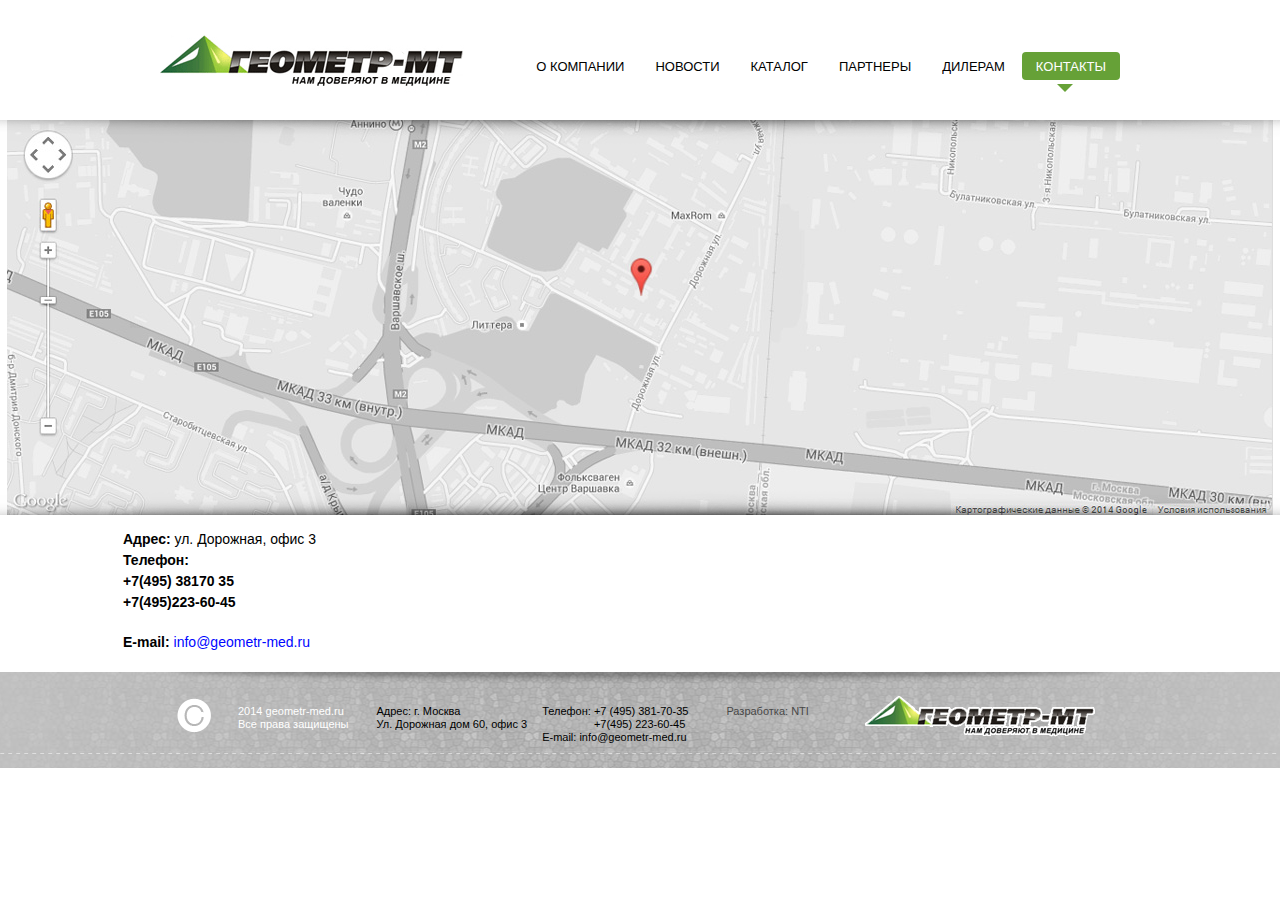
<file: contacts.html>
<!DOCTYPE html>
<html>
<head>
    <meta charset="utf-8"/>
    <title>Геометр-МТ</title>
    <link rel="stylesheet" href="css/reset.css"/>
    <link rel="stylesheet" href="css/styles.css"/>
    <script src="//ajax.googleapis.com/ajax/libs/jquery/1.11.1/jquery.min.js"></script>
    <script type="text/javascript" src="js/jquery.main.js"></script>
</head>
<body>
    <div id="wrapper">
        <div id="header">
            <div class="nav-bar">
                <a class="logo" href="#"><img src="images/logo.gif" alt="Геометр-МТ Нам доверяют в медицине" width="304" height="59"/></a>
                <div id="main-menu" class="navigation">
                    <ul>
                        <li><a href="#">О компании</a></li>
                        <li><a href="#">Новости</a></li>
                        <li><a href="#">Каталог</a></li>
                        <li><a href="#">Партнеры</a></li>
                        <li><a href="#">Дилерам</a></li>
                        <li class="active"><a href="#">Контакты</a></li>
                    </ul>
                </div>
            </div>
        </div>
        <div id="main">
            <div class="banner">
				<div class="map">
					<img src="images/map.jpg" alt="" width="1266" height="395"/>
				</div>
            </div>
			<div class="contacts">
				<p>
					<strong>Адрес:</strong> ул. Дорожная, офис 3 <br/>
					<strong>Телефон:</strong> <br/>
					<strong>+7(495) 38170 35</strong> <br/>
					<strong>+7(495)223-60-45</strong>
				</p>
				<p>
					<strong>E-mail:</strong> <a href="mailto:&#105;&#110;&#102;&#111;&#064;&#103;&#101;&#111;&#109;&#101;&#116;&#114;&#045;&#109;&#101;&#100;&#046;&#114;&#117;">&#105;&#110;&#102;&#111;&#064;&#103;&#101;&#111;&#109;&#101;&#116;&#114;&#045;&#109;&#101;&#100;&#046;&#114;&#117;</a>
				</p>
			</div>
        </div>
        <div id="footer">
            <div class="holder">
                <a class="logo" href="#"><img src="images/logo-small.png" alt="Геометр-МТ Нам доверяют в медицине" width="230" height="41"/></a>
                <div class="copy">
                    <p><a href="#">2014 geometr-med.ru</a> <br/> Все права защищены</p>
                </div>
                <div class="contact-info">
                    <div class="column">
                        <p>Адрес: г. Москва <br/> Ул. Дорожная дом 60, офис 3</p>
                    </div>
                    <div class="column">
                        <dl>
                            <dt>Телефон:</dt>
                            <dd>
                                +7 (495) 381-70-35 <br/> +7(495) 223-60-45
                            </dd>
                        </dl>
                        <p>E-mail: <a href=""mailto:&#105;&#110;&#102;&#111;&#064;&#103;&#101;&#111;&#109;&#101;&#116;&#114;&#045;&#109;&#101;&#100;&#046;&#114;&#117;">&#105;&#110;&#102;&#111;&#064;&#103;&#101;&#111;&#109;&#101;&#116;&#114;&#045;&#109;&#101;&#100;&#046;&#114;&#117;</a></p>
                    </div>
                </div>
                <div class="made-in">
                    <p>Разработка: <a href="#">NTI</a></p>
                </div>
            </div>
        </div>
    </div>
</body>
</html>
</file>
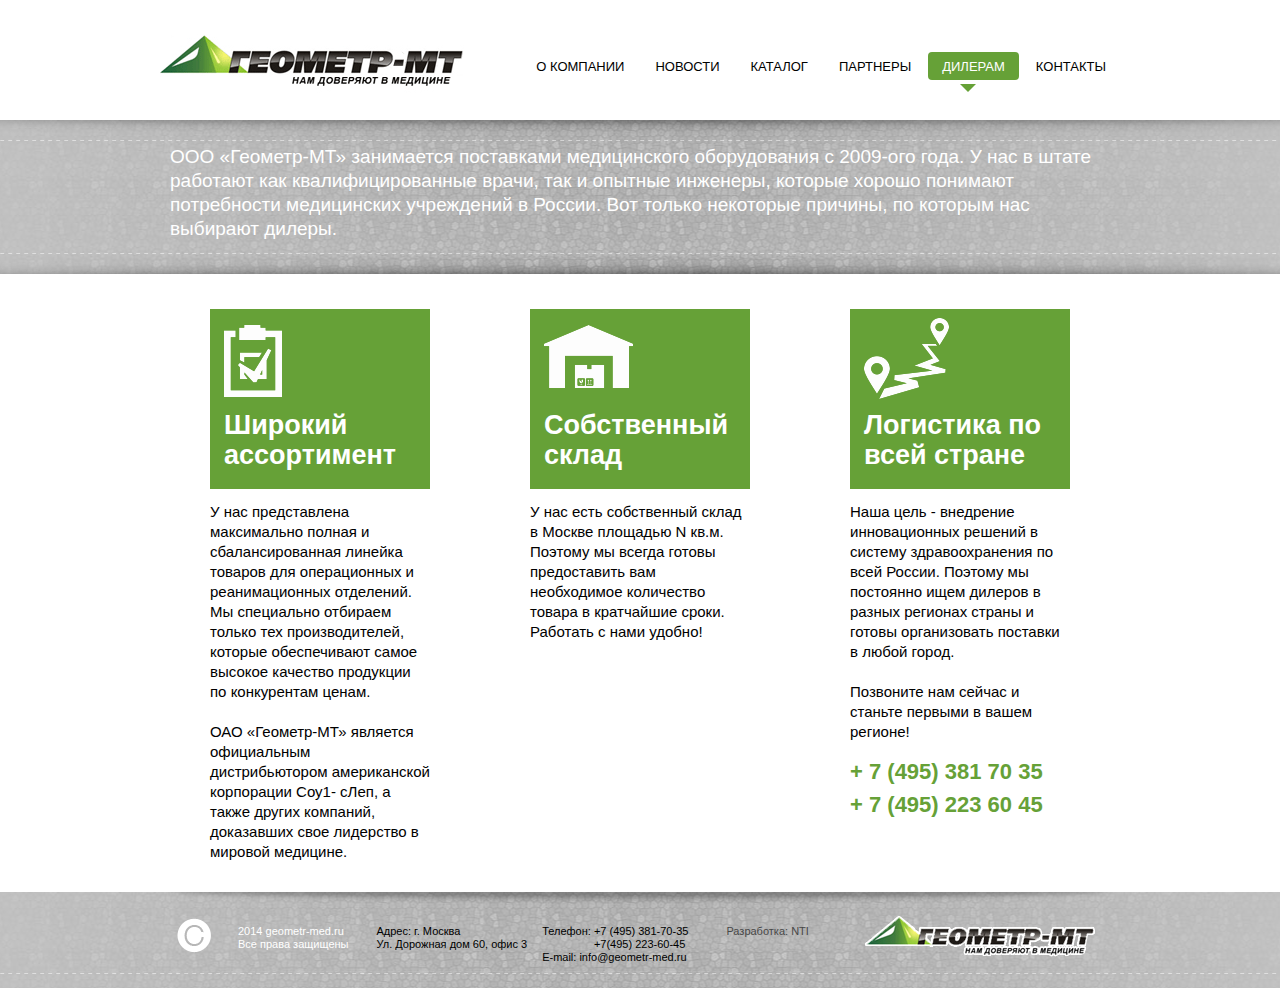
<file: dilers.html>
<!DOCTYPE html>
<html>
<head>
    <meta charset="utf-8"/>
    <title>Геометр-МТ</title>
    <link rel="stylesheet" href="css/reset.css"/>
    <link rel="stylesheet" href="css/styles.css"/>
    <script src="//ajax.googleapis.com/ajax/libs/jquery/1.11.1/jquery.min.js"></script>
    <script type="text/javascript" src="js/jquery.main.js"></script>
</head>
<body>
    <div id="wrapper">
        <div id="header">
            <div class="nav-bar">
                <a class="logo" href="#"><img src="images/logo.gif" alt="Геометр-МТ Нам доверяют в медицине" width="304" height="59"/></a>
                <div id="main-menu" class="navigation">
                    <ul>
                        <li><a href="#">О компании</a></li>
                        <li><a href="#">Новости</a></li>
                        <li><a href="#">Каталог</a></li>
                        <li><a href="#">Партнеры</a></li>
                        <li class="active"><a href="#">Дилерам</a></li>
                        <li><a href="#">Контакты</a></li>
                    </ul>
                </div>
            </div>
        </div>
        <div id="main">
            <div class="promo">
                <div class="holder">
                    <div class="frame">
                        <div class="promo-text">
                            <p><strong>ООО «Геометр-МТ» занимается поставками медицинского оборудования с 2009-ого года. У нас в штате
                                работают как квалифицированные врачи, так и опытные инженеры, которые хорошо понимают потребности
                                медицинских учреждений в России. Вот только некоторые причины, по которым нас выбирают дилеры.</strong></p>
                        </div>
                    </div>
                </div>
            </div>
            <div id="section">
                <div class="dilers">
                    <div class="column">
                        <div class="title-box">
                            <div class="ico">
                                <img src="images/ico-assortment.png" alt="Широкий ассортимент" width="58" height="79" />
                            </div>
                            <h2>Широкий ассортимент</h2>
                        </div>
                        <p>У нас представлена
                            максимально полная и
                            сбалансированная линейка
                            товаров для операционных и
                            реанимационных отделений. Мы
                            специально отбираем только тех
                            производителей, которые
                            обеспечивают самое высокое
                            качество продукции по
                            конкурентам ценам.</p>
                        <p>ОАО «Геометр-МТ» является
                            официальным дистрибьютором
                            американской корпорации Соу1-
                            сЛеп, а также других компаний,
                            доказавших свое лидерство в
                            мировой медицине.</p>
                    </div>
                    <div class="column">
                        <div class="title-box">
                            <div class="ico">
                                <img src="images/ico-store.png" alt="Собственный склад" width="89" height="70" />
                            </div>
                            <h2>Собственный склад</h2>
                        </div>
                        <p>У нас есть собственный склад в
                            Москве площадью N кв.м.
                            Поэтому мы всегда готовы
                            предоставить вам необходимое
                            количество товара в кратчайшие
                            сроки. Работать с нами удобно!</p>
                    </div>
                    <div class="column">
                        <div class="title-box">
                            <div class="ico">
                                <img src="images/ico-logistic.png" alt="Логистика по всей стране" width="85" height="81" />
                            </div>
                            <h2>Логистика по всей стране</h2>
                        </div>
                        <p>Наша цель - внедрение
                            инновационных решений в
                            систему здравоохранения по
                            всей России. Поэтому мы
                            постоянно ищем дилеров в
                            разных регионах страны и
                            готовы организовать поставки в
                            любой город.</p>
                        <p>Позвоните нам сейчас и станьте
                            первыми в вашем регионе!</p>
                        <strong class="phone">+ 7 (495) 381 70 35</strong>
                        <strong class="phone">+ 7 (495) 223 60 45</strong>
                    </div>
                </div>
            </div>
        </div>
        <div id="footer">
            <div class="holder">
                <a class="logo" href="#"><img src="images/logo-small.png" alt="Геометр-МТ Нам доверяют в медицине" width="230" height="41"/></a>
                <div class="copy">
                    <p><a href="#">2014 geometr-med.ru</a> <br/> Все права защищены</p>
                </div>
                <div class="contact-info">
                    <div class="column">
                        <p>Адрес: г. Москва <br/> Ул. Дорожная дом 60, офис 3</p>
                    </div>
                    <div class="column">
                        <dl>
                            <dt>Телефон:</dt>
                            <dd>
                                +7 (495) 381-70-35 <br/> +7(495) 223-60-45
                            </dd>
                        </dl>
                        <p>E-mail: <a href=""mailto:&#105;&#110;&#102;&#111;&#064;&#103;&#101;&#111;&#109;&#101;&#116;&#114;&#045;&#109;&#101;&#100;&#046;&#114;&#117;">&#105;&#110;&#102;&#111;&#064;&#103;&#101;&#111;&#109;&#101;&#116;&#114;&#045;&#109;&#101;&#100;&#046;&#114;&#117;</a></p>
                    </div>
                </div>
                <div class="made-in">
                    <p>Разработка: <a href="#">NTI</a></p>
                </div>
            </div>
        </div>
    </div>
</body>
</html>
</file>
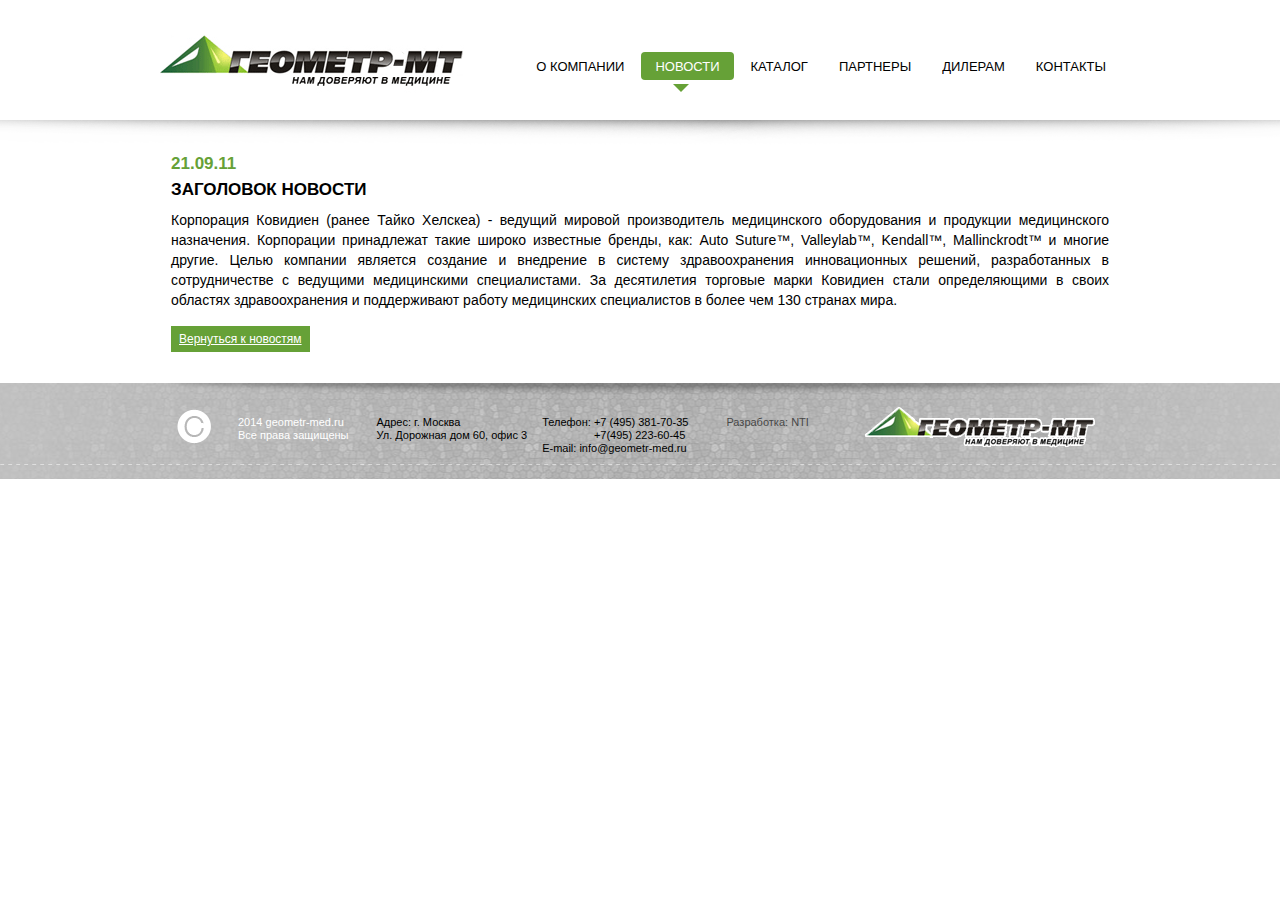
<file: news-inner.html>
<!DOCTYPE html>
<html>
<head>
    <meta charset="utf-8"/>
    <title>Геометр-МТ</title>
    <link rel="stylesheet" href="css/reset.css"/>
    <link rel="stylesheet" href="css/styles.css"/>
    <script src="//ajax.googleapis.com/ajax/libs/jquery/1.11.1/jquery.min.js"></script>
    <script type="text/javascript" src="js/jquery.main.js"></script>
</head>
<body>
    <div id="wrapper">
        <div id="header">
            <div class="nav-bar">
                <a class="logo" href="#"><img src="images/logo.gif" alt="Геометр-МТ Нам доверяют в медицине" width="304" height="59"/></a>
                <div id="main-menu" class="navigation">
                    <ul>
                        <li><a href="#">О компании</a></li>
                        <li class="active"><a href="#">Новости</a></li>
                        <li><a href="#">Каталог</a></li>
                        <li><a href="#">Партнеры</a></li>
                        <li><a href="#">Дилерам</a></li>
                        <li><a href="#">Контакты</a></li>
                    </ul>
                </div>
            </div>
        </div>
        <div id="main">
			<div class="main-holder">
				<div class="news-inner">
					<em class="date">21.09.11</em>
					<div class="title">
						<h1><a href="#">Заголовок новости</a></h1>
					</div>
					<div class="entry">
						<p>Корпорация Ковидиен (ранее Тайко Хелскеа) - ведущий мировой производитель медицинского оборудования и продукции медицинского
							назначения. Корпорации принадлежат такие широко известные бренды, как: Auto Suture™, Valleylab™, Kendall™, Mallinckrodt™ и многие
							другие. Целью компании является создание и внедрение в систему здравоохранения инновационных решений, разработанных в
							сотрудничестве с ведущими медицинскими специалистами. За десятилетия торговые марки Ковидиен стали определяющими в своих
							областях здравоохранения и поддерживают работу медицинских специалистов в более чем 130 странах мира.</p>
						<a class="button" href="#">Вернуться к новостям</a>
					</div>
				</div>
			</div>
        </div>
        <div id="footer">
            <div class="holder">
                <a class="logo" href="#"><img src="images/logo-small.png" alt="Геометр-МТ Нам доверяют в медицине" width="230" height="41"/></a>
                <div class="copy">
                    <p><a href="#">2014 geometr-med.ru</a> <br/> Все права защищены</p>
                </div>
                <div class="contact-info">
                    <div class="column">
                        <p>Адрес: г. Москва <br/> Ул. Дорожная дом 60, офис 3</p>
                    </div>
                    <div class="column">
                        <dl>
                            <dt>Телефон:</dt>
                            <dd>
                                +7 (495) 381-70-35 <br/> +7(495) 223-60-45
                            </dd>
                        </dl>
                        <p>E-mail: <a href=""mailto:&#105;&#110;&#102;&#111;&#064;&#103;&#101;&#111;&#109;&#101;&#116;&#114;&#045;&#109;&#101;&#100;&#046;&#114;&#117;">&#105;&#110;&#102;&#111;&#064;&#103;&#101;&#111;&#109;&#101;&#116;&#114;&#045;&#109;&#101;&#100;&#046;&#114;&#117;</a></p>
                    </div>
                </div>
                <div class="made-in">
                    <p>Разработка: <a href="#">NTI</a></p>
                </div>
            </div>
        </div>
    </div>
</body>
</html>
</file>
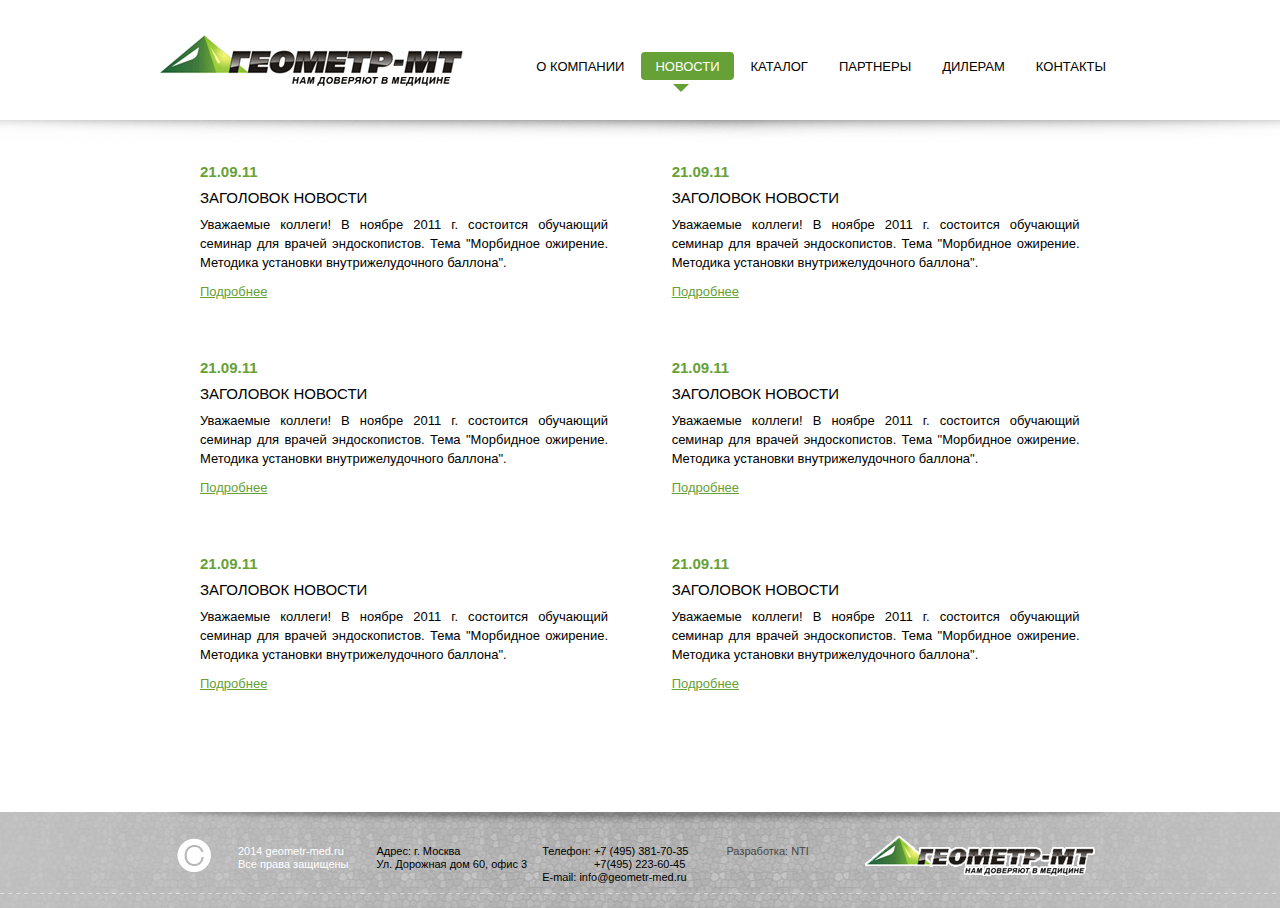
<file: news.html>
<!DOCTYPE html>
<html>
<head>
    <meta charset="utf-8"/>
    <title>Геометр-МТ</title>
    <link rel="stylesheet" href="css/reset.css"/>
    <link rel="stylesheet" href="css/styles.css"/>
    <script src="//ajax.googleapis.com/ajax/libs/jquery/1.11.1/jquery.min.js"></script>
    <script type="text/javascript" src="js/jquery.main.js"></script>
</head>
<body>
    <div id="wrapper">
        <div id="header">
            <div class="nav-bar">
                <a class="logo" href="#"><img src="images/logo.gif" alt="Геометр-МТ Нам доверяют в медицине" width="304" height="59"/></a>
                <div id="main-menu" class="navigation">
                    <ul>
                        <li><a href="#">О компании</a></li>
                        <li class="active"><a href="#">Новости</a></li>
                        <li><a href="#">Каталог</a></li>
                        <li><a href="#">Партнеры</a></li>
                        <li><a href="#">Дилерам</a></li>
                        <li><a href="#">Контакты</a></li>
                    </ul>
                </div>
            </div>
        </div>
        <div id="main">
			<div class="main-holder">
				<ul class="news-feed">
					<li class="item">
						<em class="date">21.09.11</em>
						<div class="title">
							<h2><a href="#">Заголовок новости</a></h2>
						</div>
						<div class="entry">
							<p>Уважаемые коллеги! В ноябре 2011 г. состоится обучающий семинар
								для врачей эндоскопистов. Тема "Морбидное ожирение. Методика
								установки внутрижелудочного баллона".</p>
							<a class="more" href="#">Подробнее</a>
						</div>
					</li>
					<li class="item">
						<em class="date">21.09.11</em>
						<div class="title">
							<h2><a href="#">Заголовок новости</a></h2>
						</div>
						<div class="entry">
							<p>Уважаемые коллеги! В ноябре 2011 г. состоится обучающий семинар
								для врачей эндоскопистов. Тема "Морбидное ожирение. Методика
								установки внутрижелудочного баллона".</p>
							<a class="more" href="#">Подробнее</a>
						</div>
					</li>
					<li class="item">
						<em class="date">21.09.11</em>
						<div class="title">
							<h2><a href="#">Заголовок новости</a></h2>
						</div>
						<div class="entry">
							<p>Уважаемые коллеги! В ноябре 2011 г. состоится обучающий семинар
								для врачей эндоскопистов. Тема "Морбидное ожирение. Методика
								установки внутрижелудочного баллона".</p>
							<a class="more" href="#">Подробнее</a>
						</div>
					</li>
					<li class="item">
						<em class="date">21.09.11</em>
						<div class="title">
							<h2><a href="#">Заголовок новости</a></h2>
						</div>
						<div class="entry">
							<p>Уважаемые коллеги! В ноябре 2011 г. состоится обучающий семинар
								для врачей эндоскопистов. Тема "Морбидное ожирение. Методика
								установки внутрижелудочного баллона".</p>
							<a class="more" href="#">Подробнее</a>
						</div>
					</li>
					<li class="item">
						<em class="date">21.09.11</em>
						<div class="title">
							<h2><a href="#">Заголовок новости</a></h2>
						</div>
						<div class="entry">
							<p>Уважаемые коллеги! В ноябре 2011 г. состоится обучающий семинар
								для врачей эндоскопистов. Тема "Морбидное ожирение. Методика
								установки внутрижелудочного баллона".</p>
							<a class="more" href="#">Подробнее</a>
						</div>
					</li>
					<li class="item">
						<em class="date">21.09.11</em>
						<div class="title">
							<h2><a href="#">Заголовок новости</a></h2>
						</div>
						<div class="entry">
							<p>Уважаемые коллеги! В ноябре 2011 г. состоится обучающий семинар
								для врачей эндоскопистов. Тема "Морбидное ожирение. Методика
								установки внутрижелудочного баллона".</p>
							<a class="more" href="#">Подробнее</a>
						</div>
					</li>
				</ul>
			</div>
        </div>
        <div id="footer">
            <div class="holder">
                <a class="logo" href="#"><img src="images/logo-small.png" alt="Геометр-МТ Нам доверяют в медицине" width="230" height="41"/></a>
                <div class="copy">
                    <p><a href="#">2014 geometr-med.ru</a> <br/> Все права защищены</p>
                </div>
                <div class="contact-info">
                    <div class="column">
                        <p>Адрес: г. Москва <br/> Ул. Дорожная дом 60, офис 3</p>
                    </div>
                    <div class="column">
                        <dl>
                            <dt>Телефон:</dt>
                            <dd>
                                +7 (495) 381-70-35 <br/> +7(495) 223-60-45
                            </dd>
                        </dl>
                        <p>E-mail: <a href=""mailto:&#105;&#110;&#102;&#111;&#064;&#103;&#101;&#111;&#109;&#101;&#116;&#114;&#045;&#109;&#101;&#100;&#046;&#114;&#117;">&#105;&#110;&#102;&#111;&#064;&#103;&#101;&#111;&#109;&#101;&#116;&#114;&#045;&#109;&#101;&#100;&#046;&#114;&#117;</a></p>
                    </div>
                </div>
                <div class="made-in">
                    <p>Разработка: <a href="#">NTI</a></p>
                </div>
            </div>
        </div>
    </div>
</body>
</html>
</file>
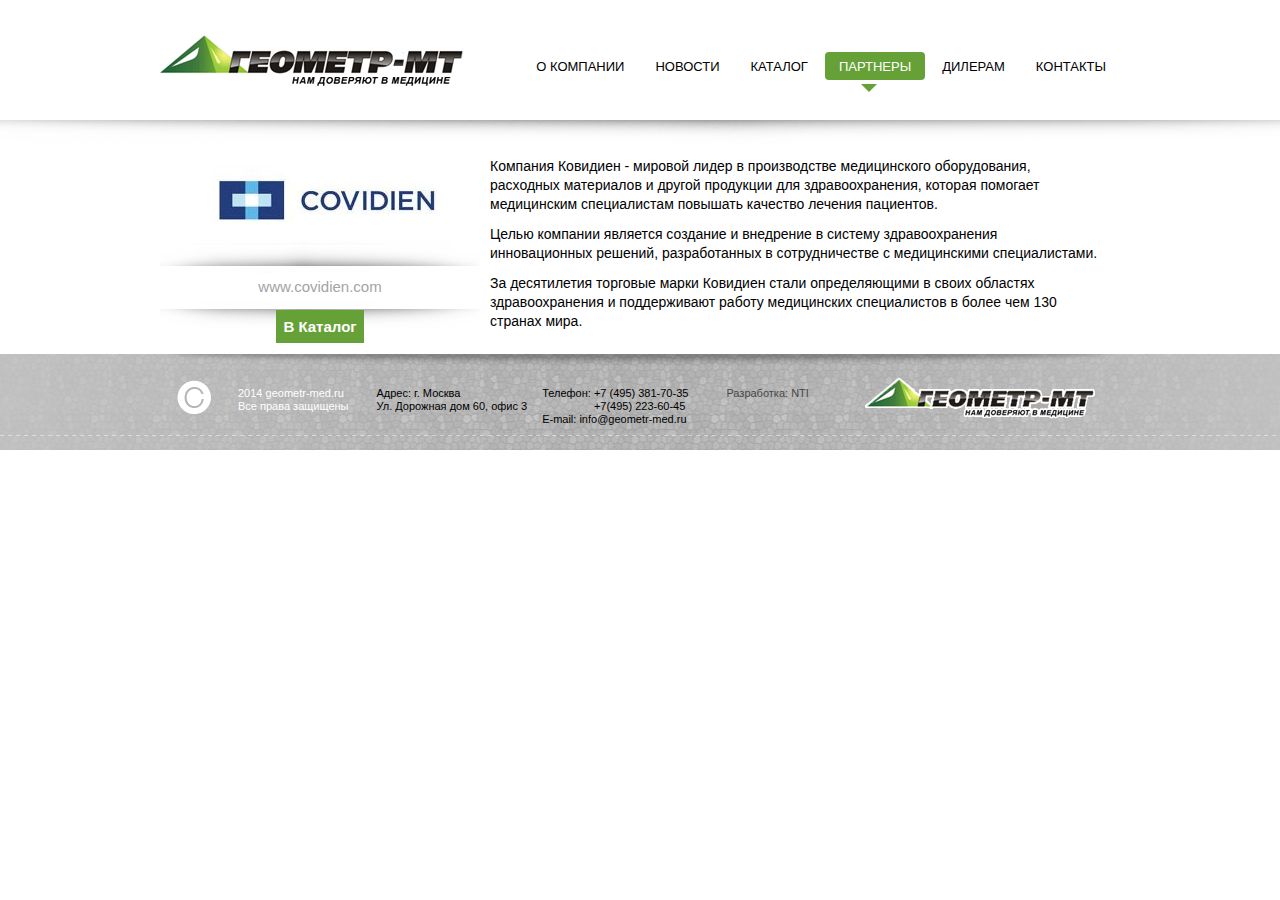
<file: partners-inner.html>
<!DOCTYPE html>
<html>
<head>
    <meta charset="utf-8"/>
    <title>Геометр-МТ</title>
    <link rel="stylesheet" href="css/reset.css"/>
    <link rel="stylesheet" href="css/styles.css"/>
    <script src="//ajax.googleapis.com/ajax/libs/jquery/1.11.1/jquery.min.js"></script>
    <script type="text/javascript" src="js/jquery.main.js"></script>
</head>
<body>
    <div id="wrapper">
        <div id="header">
            <div class="nav-bar">
                <a class="logo" href="#"><img src="images/logo.gif" alt="Геометр-МТ Нам доверяют в медицине" width="304" height="59"/></a>
                <div id="main-menu" class="navigation">
                    <ul>
                        <li><a href="#">О компании</a></li>
                        <li><a href="#">Новости</a></li>
                        <li><a href="#">Каталог</a></li>
                        <li class="active"><a href="#">Партнеры</a></li>
                        <li><a href="#">Дилерам</a></li>
                        <li><a href="#">Контакты</a></li>
                    </ul>
                </div>
            </div>
        </div>
        <div id="main">
            <div class="main-holder">
                <div class="partner">
					<div class="aside">
						<div class="photo">
							<a href="#"><img src="images/photo14.jpg" alt="" width="285" height="79"/></a>
						</div>
						<div class="link">
							<a href="#">www.covidien.com</a>
						</div>
						<div class="button-holder">
							<a class="button" href="#">В Каталог</a>
						</div>
					</div>
					<div class="text">
						<p>Компания Ковидиен - мировой лидер в производстве медицинского оборудования,
							расходных материалов и другой продукции для здравоохранения, которая помогает
							медицинским специалистам повышать качество лечения пациентов.</p>
						<p>Целью компании является создание и внедрение в систему здравоохранения
							инновационных решений, разработанных в сотрудничестве с медицинскими
							специалистами.</p>
						<p>За десятилетия торговые марки Ковидиен стали определяющими в своих областях
							здравоохранения и поддерживают работу медицинских специалистов в более чем 130
							странах мира.</p>
					</div>
                </div>
            </div>
        </div>
        <div id="footer">
            <div class="holder">
                <a class="logo" href="#"><img src="images/logo-small.png" alt="Геометр-МТ Нам доверяют в медицине" width="230" height="41"/></a>
                <div class="copy">
                    <p><a href="#">2014 geometr-med.ru</a> <br/> Все права защищены</p>
                </div>
                <div class="contact-info">
                    <div class="column">
                        <p>Адрес: г. Москва <br/> Ул. Дорожная дом 60, офис 3</p>
                    </div>
                    <div class="column">
                        <dl>
                            <dt>Телефон:</dt>
                            <dd>
                                +7 (495) 381-70-35 <br/> +7(495) 223-60-45
                            </dd>
                        </dl>
                        <p>E-mail: <a href=""mailto:&#105;&#110;&#102;&#111;&#064;&#103;&#101;&#111;&#109;&#101;&#116;&#114;&#045;&#109;&#101;&#100;&#046;&#114;&#117;">&#105;&#110;&#102;&#111;&#064;&#103;&#101;&#111;&#109;&#101;&#116;&#114;&#045;&#109;&#101;&#100;&#046;&#114;&#117;</a></p>
                    </div>
                </div>
                <div class="made-in">
                    <p>Разработка: <a href="#">NTI</a></p>
                </div>
            </div>
        </div>
    </div>
</body>
</html>
</file>
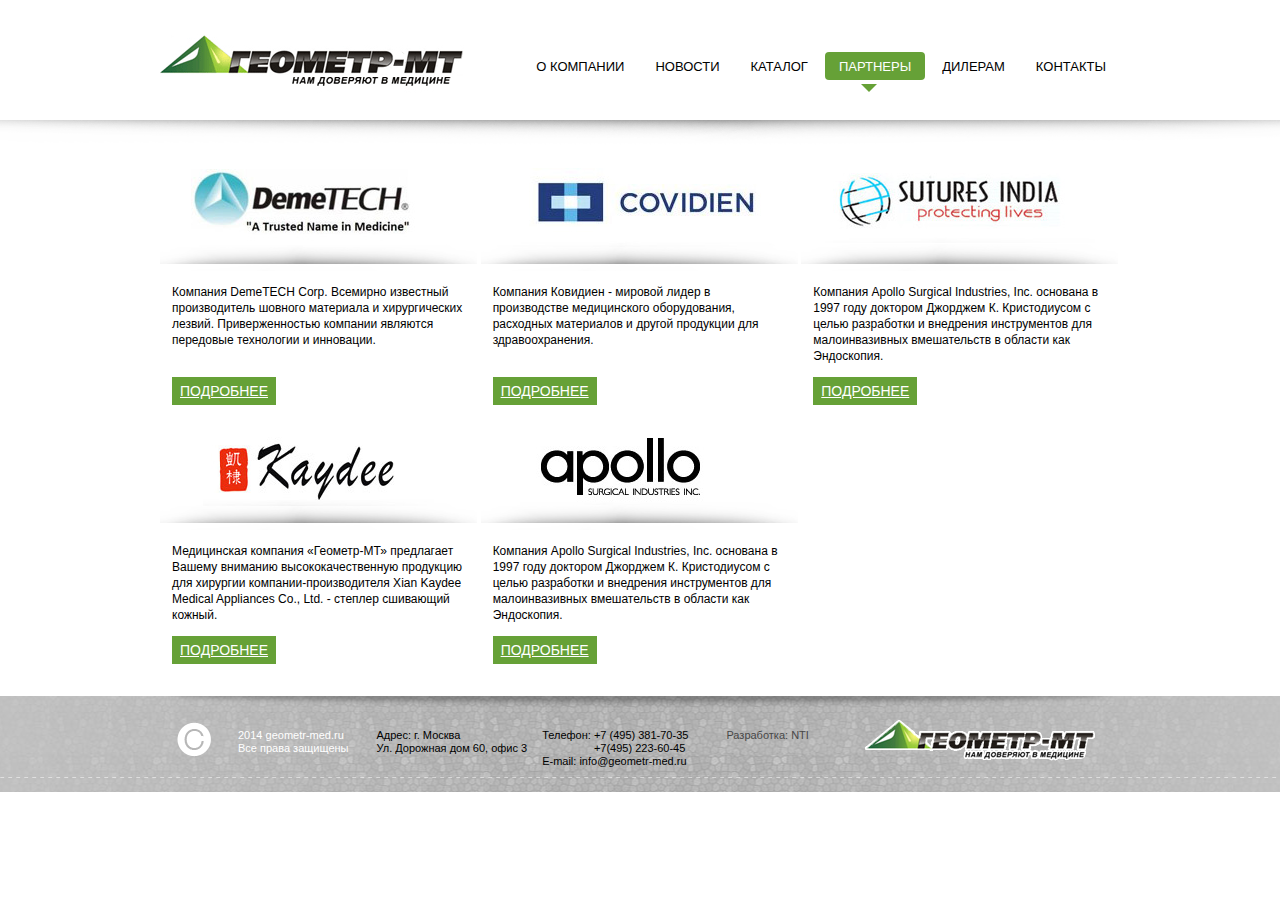
<file: partners.html>
<!DOCTYPE html>
<html>
<head>
    <meta charset="utf-8"/>
    <title>Геометр-МТ</title>
    <link rel="stylesheet" href="css/reset.css"/>
    <link rel="stylesheet" href="css/styles.css"/>
    <script src="//ajax.googleapis.com/ajax/libs/jquery/1.11.1/jquery.min.js"></script>
    <script type="text/javascript" src="js/jquery.main.js"></script>
</head>
<body>
    <div id="wrapper">
        <div id="header">
            <div class="nav-bar">
                <a class="logo" href="#"><img src="images/logo.gif" alt="Геометр-МТ Нам доверяют в медицине" width="304" height="59"/></a>
                <div id="main-menu" class="navigation">
                    <ul>
                        <li><a href="#">О компании</a></li>
                        <li><a href="#">Новости</a></li>
                        <li><a href="#">Каталог</a></li>
                        <li class="active"><a href="#">Партнеры</a></li>
                        <li><a href="#">Дилерам</a></li>
                        <li><a href="#">Контакты</a></li>
                    </ul>
                </div>
            </div>
        </div>
        <div id="main">
            <div class="main-holder">
                <ul class="catalog catalog-wide partners">
					<li class="item">
						<div class="photo">
							<div class="cell">
								<a href="#"><img src="images/photo13.jpg" alt="" width="255" height="78"/></a>
							</div>
						</div>
						<div class="entry">
							<p>Компания DemeTECH Corp. Всемирно известный
								производитель шовного материала и
								хирургических лезвий. Приверженностью
								компании являются передовые технологии и
								инновации.</p>
							<a class="button" href="#">ПОДРОБНЕЕ</a>
						</div>
					</li>
					<li class="item">
						<div class="photo">
							<div class="cell">
								<a href="#"><img src="images/photo14.jpg" alt="" width="285" height="79"/></a>
							</div>
						</div>
						<div class="entry">
							<p>Компания Ковидиен - мировой лидер в
								производстве медицинского оборудования,
								расходных материалов и другой продукции для
								здравоохранения.</p>
							<a class="button" href="#">ПОДРОБНЕЕ</a>
						</div>
					</li>
					<li class="item">
						<div class="photo">
							<div class="cell">
								<a href="#"><img src="images/photo15.jpg" alt="" width="270" height="70"/></a>
							</div>
						</div>
						<div class="entry">
							<p>Компания Apollo Surgical Industries, Inc. основана
								в 1997 году доктором Джорджем К. Кристодиусом
								с целью разработки и внедрения инструментов
								для малоинвазивных вмешательств в области как
								Эндоскопия.</p>
							<a class="button" href="#">ПОДРОБНЕЕ</a>
						</div>
					</li>
					<li class="item">
						<div class="photo">
							<div class="cell">
								<a href="#"><img src="images/photo16.jpg" alt="" width="231" height="69"/></a>
							</div>
						</div>
						<div class="entry">
							<p>Медицинская компания «Геометр-МТ» предлагает
								Вашему вниманию высококачественную
								продукцию для хирургии
								компании-производителя Xian Kaydee Medical
								Appliances Co., Ltd. - степлер сшивающий кожный.</p>
							<a class="button" href="#">ПОДРОБНЕЕ</a>
						</div>
					</li>
					<li class="item">
						<div class="photo">
							<div class="cell">
								<a href="#"><img src="images/photo17.jpg" alt="" width="238" height="67"/></a>
							</div>
						</div>
						<div class="entry">
							<p>Компания Apollo Surgical Industries, Inc. основана
								в 1997 году доктором Джорджем К. Кристодиусом
								с целью разработки и внедрения инструментов
								для малоинвазивных вмешательств в области как
								Эндоскопия.</p>
							<a class="button" href="#">ПОДРОБНЕЕ</a>
						</div>
					</li>
                </ul>
            </div>
        </div>
        <div id="footer">
            <div class="holder">
                <a class="logo" href="#"><img src="images/logo-small.png" alt="Геометр-МТ Нам доверяют в медицине" width="230" height="41"/></a>
                <div class="copy">
                    <p><a href="#">2014 geometr-med.ru</a> <br/> Все права защищены</p>
                </div>
                <div class="contact-info">
                    <div class="column">
                        <p>Адрес: г. Москва <br/> Ул. Дорожная дом 60, офис 3</p>
                    </div>
                    <div class="column">
                        <dl>
                            <dt>Телефон:</dt>
                            <dd>
                                +7 (495) 381-70-35 <br/> +7(495) 223-60-45
                            </dd>
                        </dl>
                        <p>E-mail: <a href=""mailto:&#105;&#110;&#102;&#111;&#064;&#103;&#101;&#111;&#109;&#101;&#116;&#114;&#045;&#109;&#101;&#100;&#046;&#114;&#117;">&#105;&#110;&#102;&#111;&#064;&#103;&#101;&#111;&#109;&#101;&#116;&#114;&#045;&#109;&#101;&#100;&#046;&#114;&#117;</a></p>
                    </div>
                </div>
                <div class="made-in">
                    <p>Разработка: <a href="#">NTI</a></p>
                </div>
            </div>
        </div>
    </div>
</body>
</html>
</file>
<file: css/styles.css>
body {
    font: 13px/16px Arial, Helvetica, sans-serif;
    min-width: 960px;
}
a {
    color: #66a037;
    text-decoration: underline;
}
a:hover {
    text-decoration: none;
}
/* wrapper */
#wrapper {
    width: 100%;
}
/* header */
#header {
    width: 960px;
    margin: 0 auto;
    padding: 34px 0 0;
}
.home #header {
    padding-top: 0;
}
.top-bar {
    background: #66a137;
    color: #fff;
    padding: 14px 12px 12px;
    min-height: 19px;
    margin: 0 0 8px;
}
.top-bar:after,
.nav-bar:after,
#section:after,
.news .columns:after,
#footer .holder:after,
.dilers:after,
.tabset:after,
.partner:after {
    display: block;
    content: '';
    clear: both;
}
.top-bar .block-locale {
    font-size: 15px;
    float: left;
}
.top-bar .block-locale li {
    float: left;
    border-left: 1px solid #fff;
    padding: 0 5px 0 4px;
}
.top-bar .block-locale li:first-child {
    border-left: none;
}
.top-bar .block-locale a {
    color: #000;
    text-decoration: none;
}
.top-bar .block-locale a:hover {
    text-decoration: underline;
}
.top-bar .block-locale .active a {
    color: #fff;
}
.top-bar .contact-header {
    float: right;
    font-weight: bold;
    font-size: 16px;
    position: relative;
    padding: 0 0 0 52px;
}
.top-bar .contact-header:before {
    content: '';
    position: absolute;
    left: 0;
    top: -14px;
    width: 53px;
    height: 45px;
    background: url(../images/ico-phone.gif) no-repeat;
    padding: 0 0 0 52px;
}
.nav-bar {
    padding: 0 0 25px;
}
.home .nav-bar {
    padding: 0 0 6px;
}
.logo {
    float: left;
}
.logo img {
    display: block;
}
#main-menu {
    float: right;
    text-transform: uppercase;
    padding: 25px 0 20px;
}
#main-menu li {
    float: left;
    margin: 0 0 0 3px;
}
#main-menu a {
    color: #000;
    -webkit-border-radius: 4px;
    -moz-border-radius: 4px;
    border-radius: 4px;
    padding: 7px 14px 6px;
    text-decoration: none;
    position: relative;
}
#main-menu a:hover,
#main-menu .active a{
    background: #66a137;
    color: #fff;
}
#main-menu a:after {
    content: '';
    position: absolute;
    left: 50%;
    bottom: -12px;
    margin: 0 0 0 -14px;
    width: 0;
    height: 0;
    border-left: 8px solid transparent;
    border-right: 8px solid transparent;
    border-top: 8px solid #66a137;
    display: none;
}
#main-menu a:hover:after,
#main-menu .active a:after{
    display: block;
}
/* main */
#main {
    width: 100%;
    overflow: hidden;
    position: relative;
}
#main:after {
    content: '';
    position: absolute;
    width: 1600px;
    height: 25px;
    left: 50%;
    top: 0;
    margin: 0 0 0 -800px;
    background: url(../images/bg-top-shadow.png) no-repeat 50% 0;
    z-index: 5;
}
#main .main-holder {
    margin: 0 auto;
    width: 960px;
    padding: 28px 0 0;
}
/* promo */
.promo {
    width: 100%;
    position: relative;
    margin: 0 0 18px;
    z-index: 1;
    background: #c5c5c5 url(../images/bg-grey-pattern.jpg) repeat-y 50% 0;
}
.promo:after {
    content: '';
    position: absolute;
    left: 50%;
    bottom: 0;
    width: 1600px;
    margin: 0 0 0 -800px;
    height: 25px;
    background: url(../images/bg-bottom-shadow.png) no-repeat;
}
.promo .holder {
    position: relative;
    margin: 0 auto;
}
.promo .holder:after,
.promo .holder:before{
    content: '';
    position: absolute;
    left: 0;
    top: 20px;
    width: 100%;
    height: 1px;
    background: url(../images/bg-dot-line.png) repeat-x;
}
.promo .holder:before {
    top: auto;
    bottom: 20px;
}
.promo .frame {
    width: 960px;
    margin: 0 auto;
}
.promo .promo-text {
    font-size: 19px;
    line-height: 24px;
    color: #fff;
    padding: 25px 0 33px 10px;
}
#gallery {
    width:100%;
    height: 270px;
    position: relative;
}
#gallery div.wrap {
    overflow: hidden;
    width: 100%;
    height: 270px;
    position: relative;
}
#gallery div.wrap a.nav-left,
#gallery div.wrap a.nav-right {
    position: absolute;
    display: block;
    width: 12px;
    z-index: 3;
    height: 31px;
    top: 50%;
    margin: -16px 0 0;
    left: 26px;
    background: url(../images/bg-arrow-left.png) no-repeat;
    text-decoration: none;
}
#gallery div.wrap a.nav-right {
    left: auto;
    right: 36px;
    background: url(../images/bg-arrow-right.png) no-repeat;
}
#gallery div.wrap a.nav-left.type2 {
    left: auto;
    right: 40px;
    width: 271px;
    background: none;
}
#gallery div.wrap a.nav-right.type2 {
    left: 40px;
    width: 271px;
    background: none;
}
#gallery a.slide {
    position: absolute;
    top: 31px;
    z-index: 2;
    display: block;
    text-decoration: none;
    line-height: .1em;
}
#gallery a.slide img {
    position: absolute;
    top: 0;
    left: 0;
}
/* section */
#section {
    width: 960px;
    margin: 0 auto 10px;
}
/* sidebar */
#sidebar {
    float: left;
    width: 228px;
    padding: 5px 3px 0 0;
}
#sidebar .menu {
    font-size: 17px;
}
#sidebar .menu > li {
    margin: 0 0 3px;
}
#sidebar .menu > li > a {
    text-decoration: none;
    display: block;
    background: #66a137;
    color: #fff;
    border: 1px solid #a4c789;
    padding: 8px;
}
#sidebar .menu > li > a:hover {
    text-decoration: underline;
}
#sidebar .menu .menu {
    padding: 12px 0 10px;
    margin: 0 3px;
    font-size: 12px;
    position: relative;
}
#sidebar .menu .menu:after {
    content: '';
    height: 1px;
    position: absolute;
    left: 0;
    width: 100%;
    top: 11px;
    background: url(../images/bg-dot-line2.png) repeat-x;
    z-index: 3;
}
#sidebar .menu .menu > li {
    margin: -1px 0 0;
    position: relative;
    z-index: 2;
}
#sidebar .menu .menu > li:hover {
    z-index: 1;
}
#sidebar .menu .menu > li > a {
    background: none;
    border: 0;
    color: #000;
    padding: 6px 2px 2px;
    display: block;
    background: url(../images/bg-dot-line2.png) repeat-x 0 100%;
}
#sidebar .menu .menu > li > a:hover {
    background-color: #dadada;
    text-decoration: none;
}
/* aside */
.aside {
    float: left;
    padding: 4px 12px 0 0;
}
.aside .menu {
    font-size: 12px;
    line-height: 16px;
}
.aside .menu > li {
    margin: 0 0 8px;
}
.aside .menu a {
    color: #000;
    text-decoration: none;
}
.aside .menu a:hover {
    text-decoration: underline;
}
.aside .menu > li > a {
    padding: 0 0 0 13px;
    position: relative;
    text-transform: uppercase;
}
.aside .menu > li.active > a {
    font-weight: bold;
}
.aside .menu > li > a:hover,
.aside .menu > li.active > a{
    color: #66a137;
}
.aside .menu li.active > a {text-decoration: underline;}
.aside .menu > li > a:after {
    content: '';
    position: absolute;
    left: 0;
    top: 3px;
    width: 0;
    height: 0;
    border-top: 4px solid transparent;
    border-bottom: 4px solid transparent;
    border-left: 6px solid #66a137;
    display: none;
}
.aside .menu > li > a:hover:after,
.aside .menu > li.active > a:after {
    display: block;
}
.aside .menu ul {
    padding: 5px 0 0 22px;
}
.aside .menu ul li {
    margin: 0 0 5px;
    padding: 0 0 0 8px;
    position: relative;
}
.aside .menu ul li:after {
    content: '';
    position: absolute;
    left: 0;
    top: 8px;
    width: 4px;
    height: 1px;
    background: #000;
}
/* content */
#content {
    overflow: hidden;
    padding: 0 0 30px 12px;
}
.intro {
    font-size: 17px;
    line-height: 24px;
    padding: 0 0 14px;
}
.intro h1 {
    font-size: 17px;
    color: #66a137;
    margin: 0 0 10px;
}
.intro p {
    margin: 0 0 10px;
}
#content .text {
    font-size: 12px;
    line-height: 16px;
    padding: 0 0 8px;
}
#content .text p {
    margin: 0 0 10px;
}
/* news */
.news {
    position: relative;
    font-size: 13px;
    line-height: 18px;
    padding: 0 0 34px;
}
.news:after {
    content: '';
    position: absolute;
    left: 0;
    right: 0;
    top: 0;
    height: 14px;
    background: url(../images/bg-top-shadow2.png) no-repeat 50% 0;
}
.news h2 {
    text-align: center;
    font-size: 17px;
    line-height: 24px;
    margin: 0 0 10px;
}
.news h2 span {
    color: #fff;
    background: #66a137;
    display: inline-block;
    padding: 5px 10px;
    -moz-box-shadow:    0 2px 15px #999;
    -webkit-box-shadow: 0 2px 15px #999;
    box-shadow:         0 2px 15px #999;
}
.news .columns {
    position: relative;
}
.news .columns:before {
    content: '';
    position: absolute;
    left: 50%;
    top: 13px;
    bottom: 22px;
    width: 2px;
    background: url(../images/bg-dot-line-green.gif) repeat-y;
}
.news .columns .column {
    float: left;
    width: 296px;
    padding: 0 0 0 122px;
}
.news .columns .column:first-child {
    padding-left: 0;
}
.news .post a {
    color: #000;
}
.news .date {
    display: block;
    font-weight: bold;
    margin: 0 0 14px;
}
.news h3 {
    font-size: 17px;
    font-weight: bold;
    line-height: 24px;
    margin: 0 0 12px;
}
.news .post h3 a {
    text-decoration: none;
    color: #5a8d30;
}
.news h3 a:hover {
    text-decoration: underline;
}
.news .post p {
    margin: 0 0 3px;
}
.news .post .button {
    color: #5a8d30;
    font-weight: bold;
}
/* bottom nav */
.bottom-nav {
    background: #66a137;
    font-size: 15px;
    line-height: 19px;
    text-transform: uppercase;
    text-align: center;
    padding: 6px 0 9px;
}
.bottom-nav li {
    display: inline-block;
    padding: 0 14px;
}
.bottom-nav a {
    color: #fff;
}
/* dilers */
.dilers {
    padding: 17px 0 0;
    font-size: 15px;
    line-height: 20px;
}
.dilers .column {
    float: left;
    width: 220px;
    padding: 0 50px;
}
.dilers .title-box {
    background: #66a137;
    color: #fff;
    padding: 9px 14px 19px;
    margin: 0 0 13px;
}
.dilers img {
    vertical-align: top;
}
.dilers .ico {
    margin: 0 0 11px;
    min-height: 81px;
}
.dilers h2 {
    font-size: 27px;
    line-height: 30px;
    font-weight: bold;
}
.dilers p {
    margin: 0 0 20px;
}
.dilers .phone {
    display: block;
    font-weight: bold;
    font-size: 22px;
    line-height: 20px;
    margin: 0 0 13px;
    color: #66a137;
}
/* catalog */
.catalog {
    width: 710px;
    margin: 0 -6px 22px 0;
}
.catalog .item {
    display: inline-block;
    vertical-align: top;
    width: 234px;
    margin: 0 0 24px;
}
.catalog .photo {
    text-align: center;
    background: url(../images/bg-bottom-shadow2.png) no-repeat 50% 100%;
    padding: 0 0 42px;
    vertical-align: middle;
    display: table;
    width: 100%;
}
.catalog .photo .cell {
    display: table-cell;
    vertical-align: middle;
    width: 100%;
}
.catalog .photo img {
    margin: 0 auto;
    vertical-align: middle;
}
.catalog .title {
    margin: -2px 8px 0 2px;
}
.catalog .entry {
    margin: -2px 8px 0 2px;
    font-size: 11px;
    line-height: 16px;
    padding: 0 0 28px;
    position: relative;
}
.catalog h2 {
    font-size: 15px;
    line-height: 16px;
    font-weight: bold;
    padding: 0 0 11px;
}
.catalog h2 a {
    text-decoration: none;
    color: #000;
}
.catalog h2 a:hover {
    text-decoration: underline;
}
.button {
    padding: 6px 8px;
    text-decoration: underline;
    color: #fff;
    font-size: 12px;
    line-height: 16px;
    background: #66a137;
}
.button:hover {
    text-decoration: none;
}
.catalog .button {
	position: absolute;
	bottom: 0;
}
.catalog p {
    margin: 0 0 13px;
}
.catalog-wide {
	padding: 7px 0 0;
	margin: 0;
	width: 100%;
}
.catalog-wide .title {
	text-transform: uppercase;
	text-align: center;
	margin: 0 0 15px;
	padding: 0;
}
.catalog-wide .item {
	width: 317px;
	margin: 0 0 42px;
}
.catalog-wide .photo {
	background: url(../images/bg-bottom-shadow4.png) no-repeat 50% 100%;
	padding: 0 0 54px;
	vertical-align: middle;
	display: table;
	width: 100%;
}
.catalog-wide .entry {
	font-size: 12px;
	margin: 0;
	padding: 3px 12px 40px;
}
.catalog-wide .button {
	font-size: 14px;
}
/* partners */
.partners {
	padding-top: 20px;
}
.partners .item {
	margin-bottom: 32px;
}
.partners .photo {
	padding: 0 0 24px;
	margin: 0 0 10px;
}
.partners .entry {
	padding-bottom: 28px;
}
/* partner */
.partner .aside {
	float: left;
	width: 296px;
	padding: 18px 12px;
}
.partner .aside .photo {
	text-align: center;
	position: relative;
	padding: 0 0 28px;
}
.partner .aside .photo:after {
	content: '';
	position: absolute;
	left: -12px;
	bottom: 0;
	width: 320px;
	height: 27px;
	background: url(../images/bg-bottom-shadow4.png) no-repeat;
}
.partner .aside .photo img {
	vertical-align: top;
}
.partner .link {
	text-align: center;
	font-size: 15px;
	position: relative;
	padding: 6px 0 24px;
}
.partner .link:after {
	content: '';
	position: absolute;
	left: -12px;
	bottom: -10px;
	width: 320px;
	height: 27px;
	background: url(../images/bg-top-shadow4.png) no-repeat;
}
.partner .link a {
	color: #a4a4a4;
	text-decoration: none;
}
.partner .link a:hover {
	text-decoration: underline;
}
.partner .aside .button-holder {
	text-align: center;
	position: relative;
	z-index: 1;
}
.partner .aside .button-holder a {
	font-size: 15px;
	font-weight: bold;
	text-decoration: none;
	padding: 8px 7px;
}
.partner .aside .button-holder a:hover {
	text-decoration: underline;
}
.partner .text {
	overflow: hidden;
	padding: 9px 20px 9px 10px;
	font-size: 14px;
	line-height: 19px;
}
.partner .text p {
	margin: 0 0 11px;
}
/* product */
.product {
    padding: 2px 0 0 9px;
}
.product h1 {
    font-size: 22px;
    line-height: 26px;
    font-weight: bold;
    color: #1f1a16;
    text-transform: uppercase;
    margin: 0 0 5px;
}
.product .visual {
    text-align: center;
}
.product .visual img {
    vertical-align: top;
}
/* tabset */
.tabset {
    width: 100%;
    font-size: 14px;
    position: relative;
    margin: 0 0 12px;
}
.tabset:before {
    content: '';
    position: absolute;
    left: -4px;
    bottom: -4px;
    width: 713px;
    height: 16px;
    background: url(../images/bg-bottom-shadow3.png) no-repeat;
}
.tabset li {
    float: left;
}
.tabset a {
    display: block;
    color: #fff;
    text-decoration: none;
    background: #a8a8a8;
    padding: 7px 12px;
    border-left: 1px solid #808080;
}
.tabset li:first-child a {
    border-left: 0;
}
.tabset li a.active {
    background: #65a037;
}
.product p {
    margin: 0 0 8px;
}
.product h2 {
    font-size: 15px;
    line-height: 20px;
    font-weight: bold;
}
.tab-content ul {
    font-size: 13px;
    line-height: 18px;
    padding: 2px 0 0;
}
.tab-content li {
    margin: 0 0 3px;
    padding: 0 0 0 10px;
    position: relative;
}
.tab-content li:after {
    content: '';
    position: absolute;
    left: 0;
    top: 9px;
    width: 4px;
    height: 1px;
    background: #000;
}
.features table {
    font-size: 12px;
}
.features table th {
    background: #97ca36;
    color: #fff;
    text-transform: uppercase;
    vertical-align: middle;
    text-align: center;
    border-right: 1px solid #fff;
    padding: 1px;
    line-height: 15px;
}
.features table td {
    text-align: center;
    vertical-align: middle;
    padding: 5px 1px;
}
.features table tr:nth-child(odd) td {
    background: #ebebeb;
}
/* banner */
.banner {
	position: relative;
	margin: 0 0 14px;
}
.banner:after {
	content: '';
	position: absolute;
	left: 50%;
	bottom: 0;
	width: 1600px;
	margin: 0 0 0 -800px;
	height: 25px;
	background: url(../images/bg-bottom-shadow.png) no-repeat;
}
.banner img {
	display: block;
	margin: 0 auto;
}
/* map */
.map {
	text-align: center;
	margin: 0 auto;
	width: 100%;
	max-width: 1266px;
}
.map img {
	width: 100%;
	height: auto;
}
.contacts {
	margin: 0 auto;
	width: 100%;
	max-width: 1034px;
	font-size: 14px;
	line-height: 21px;
}
.contacts strong {
	font-weight: bold;
}
.contacts p {
	margin: 0 0 19px;
}
.contacts a {
	color: #0006ff;
	text-decoration: none;
}
.contacts a:hover {
	text-decoration: underline;
}
/* page content */
.page-content {
	margin: 0 auto;
	padding: 12px 6px 20px;
	width: 948px;
	font-size: 14px;
	line-height: 23px;
}
.page-content strong {
	font-weight: bold;
}
.page-content p {
	margin: 0 0 10px;
	font-size: 13px;
}
/* news feed */
.news-feed {
	padding: 16px 0 60px;
}
.news-inner {
	padding: 8px 11px 0;
}
.news-feed .item {
	display: inline-block;
	vertical-align: top;
	padding: 0 20px 24px 40px;
	width: 408px;
}
.news-inner .date,
.news-feed .date {
	display: block;
	font-size: 15px;
	font-weight: bold;
	color: #66a137;
	margin: 0 0 10px;
}
.news-inner .date {
	font-size: 17px;
}
.news-inner .title,
.news-feed .title {
	text-transform: uppercase;
	margin: 0 0 9px;
}
.news-inner .title {
	margin: 0 0 12px;
}
.news-feed h2 {
	font-size: 15px;
}
.news-inner h1 {
	font-size: 17px;
	font-weight: bold;
}
.news-inner .title a,
.news-feed .title a {
	color: #000;
	text-decoration: none;
}
.news-inner .title a:hover,
.news-feed .title a:hover {
	text-decoration: underline;
}
.news-inner .entry,
.news-feed .entry {
	font-size: 13px;
	line-height: 19px;
	text-align: justify;
	position: relative;
	padding: 0 0 35px;
}
.news-inner .entry {
	font-size: 14px;
	line-height: 20px;
}
.news-feed .button {
	position: absolute;
	bottom: 0;
}
.news-feed p {
	margin: 0 0 10px;
}
.news-inner p {
	margin: 0 0 18px;
}
/* footer */
#footer {
    width: 100%;
    background: #c5c5c5 url(../images/bg-grey-pattern.jpg) repeat-y 50% 0;
    min-height: 75px;
    position: relative;
    font-size: 11px;
    line-height: 13px;
    padding: 0 0 20px;
}
#footer:after {
    content: '';
    position: absolute;
    left: 50%;
    top: 0;
    margin: 0 0 0 -472px;
    width: 945px;
    height: 14px;
    background: url(../images/bg-top-shadow3.png) no-repeat 50% 0;
}
#footer:before {
    content: '';
    position: absolute;
    left: 0;
    bottom: 14px;
    height: 1px;
    width: 100%;
    background: url(../images/bg-dot-line.png) repeat-x;
}
#footer .holder {
    margin: 0 auto;
    width: 920px;
    padding: 24px 25px 0 15px;
}
#footer a {
    text-decoration: none;
}
#footer a:hover {
    text-decoration: underline;
}
#footer .logo {
    float: right;
}
#footer .copy {
    float: left;
    color: #fff;
    background: url(../images/ico-copy.png) no-repeat 0 50%;
    margin: 0 28px 0 2px;
    padding: 9px 0 4px 61px;
}
#footer .copy a {
    color: #fff;
}
#footer .contact-info {
    float: left;
    padding: 9px 23px 4px 0;
}
#footer .contact-info .column {
    float: left;
    margin: 0 15px 0 0;
}
#footer .contact-info dt {
    display: inline-block;
    vertical-align: top;
}
#footer .contact-info dd {
    display: inline-block;
    vertical-align: top;
}
#footer .contact-info a {
    color: #000;
}
#footer .made-in {
    float: left;
    color: #484848;
    padding: 9px 0 4px;
}
#footer .made-in a {
    color: #484848;
}
</file>
